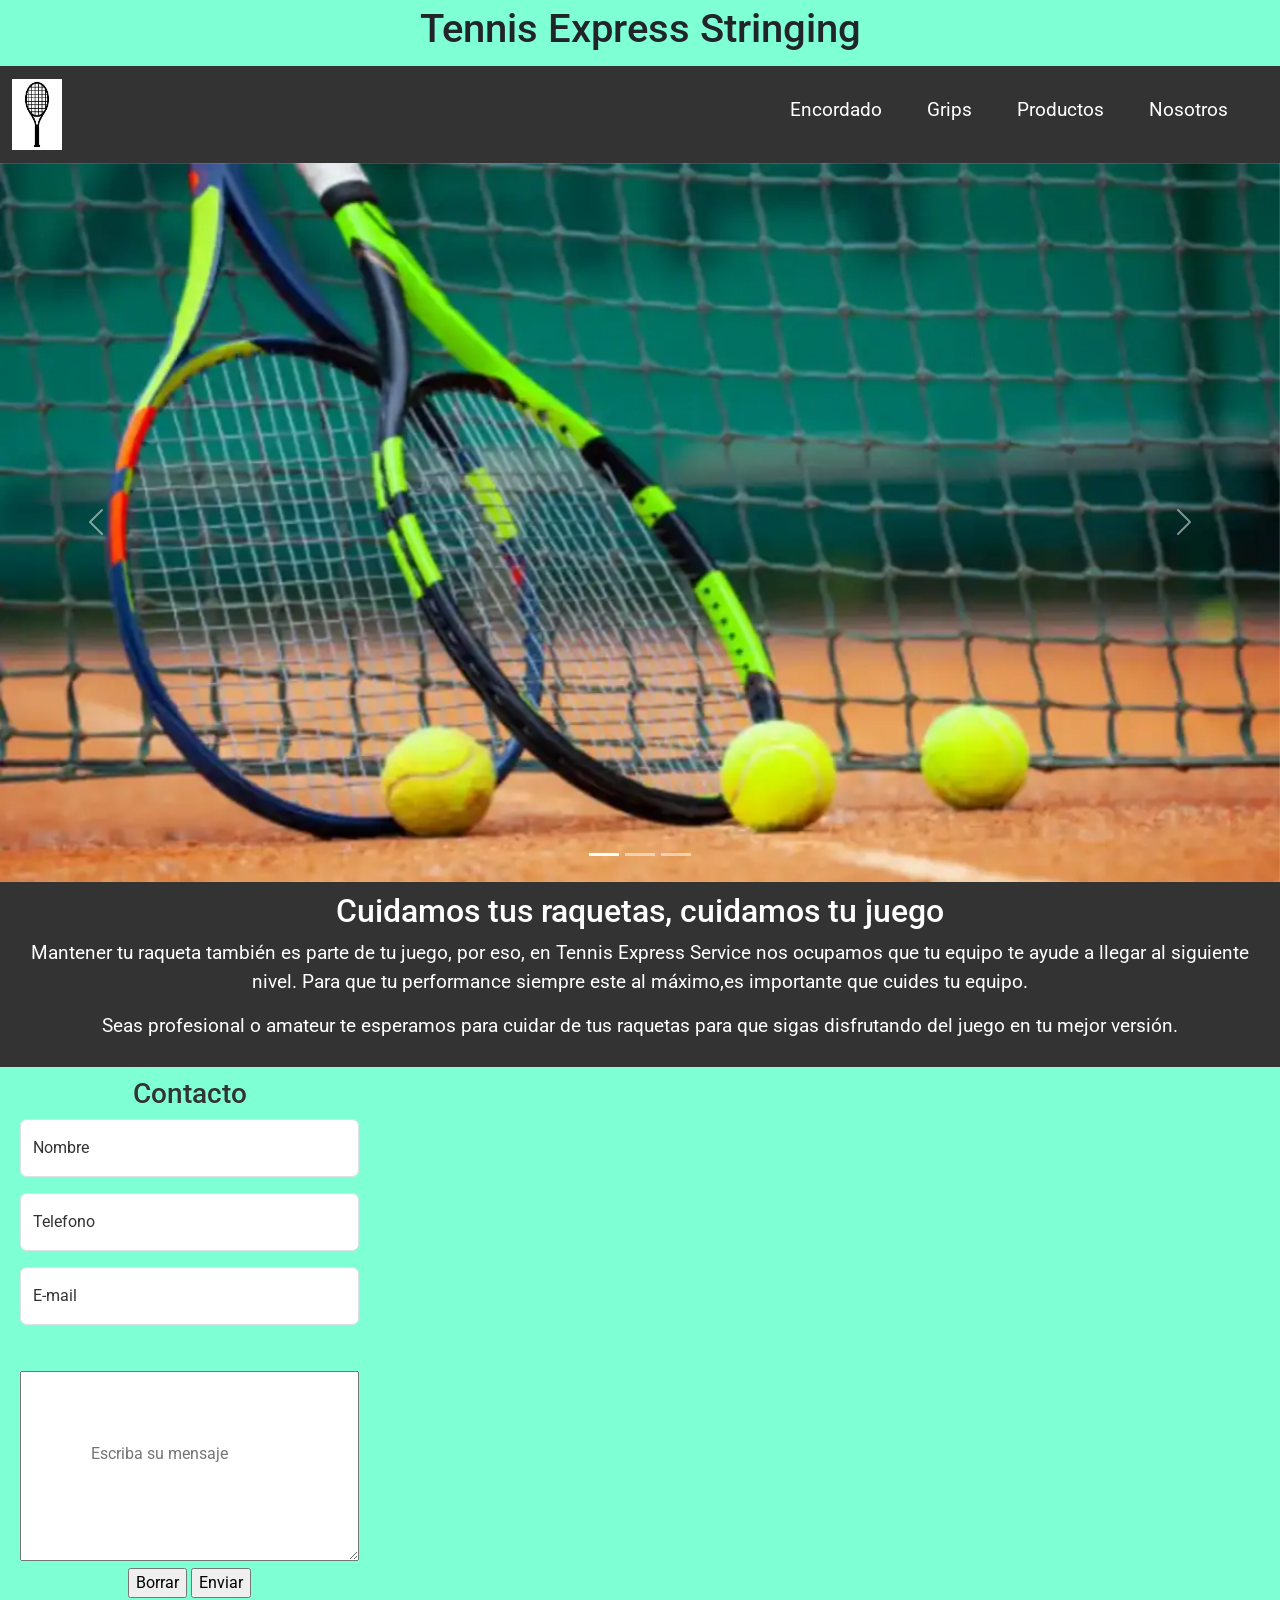
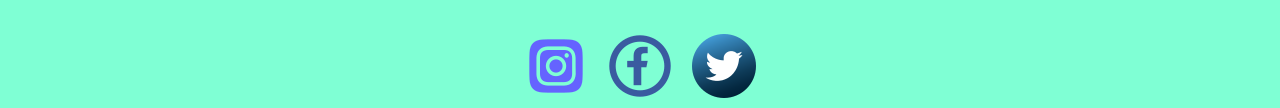
<file: index.html>
<!DOCTYPE html>
<html lang="en">
<head>
    <meta charset="UTF-8">
    <meta http-equiv="X-UA-Compatible" content="IE=edge">
    <meta name="viewport" content="width=device-width, initial-scale=1.0">
    <title>Tennis Express Stringing- encordado y grips para raquetas de tennis</title>
    <link href="https://cdn.jsdelivr.net/npm/bootstrap@5.3.0-alpha1/dist/css/bootstrap.min.css" rel="stylesheet" integrity="sha384-GLhlTQ8iRABdZLl6O3oVMWSktQOp6b7In1Zl3/Jr59b6EGGoI1aFkw7cmDA6j6gD" crossorigin="anonymous">
    <link rel="shortcut icon" href="img/favicon.png" type="image/x-icon" >
    <link rel="stylesheet" href="css/main.css">
</head>
<body>      

    <header>
      <h1>Tennis Express Stringing</h1>  
    </header>
    <!--inicio nav-->
            
        <nav class="navbar navbar-expand-lg sticky-top ">
            <div class="container-fluid" >             

                <a class="navbar-brand" href="index.html">
                    <img src="img/logo.png" width= 50 px alt="Logo Tennis Express Stringing">
                </a>
                <button class="navbar-toggler" type="button" data-bs-toggle="collapse" data-bs-target="#navbarSupportedContent" aria-controls="navbarSupportedContent" aria-expanded="false" aria-label="Toggle navigation" >
                    <span class="navbar-toggler-icon "></span>
                  </button>
                  <div class="collapse navbar-collapse" id="navbarSupportedContent">

            <ul class="ms-auto mb-2 ">

              <li><a href="pages/encordado.html">Encordado</a>             
              </li>            
              <li><a href="pages/grips.html">Grips</a>
              </li>
              <li><a href="pages/productos.html">Productos</a>
              </li>
              <li><a href="pages/nosotros.html">Nosotros</a>
              </li>
            </ul>           
        </nav>

    <!--inicio nav-->
    
    <div class="row">
        <main>

            <div id="carouselExampleIndicators" class="carousel slide">
                <div class="carousel-indicators">
                  <button type="button" data-bs-target="#carouselExampleIndicators" data-bs-slide-to="0" class="active" aria-current="true" aria-label="Slide 1"></button>
                  <button type="button" data-bs-target="#carouselExampleIndicators" data-bs-slide-to="1" aria-label="Slide 2"></button>
                  <button type="button" data-bs-target="#carouselExampleIndicators" data-bs-slide-to="2" aria-label="Slide 3"></button>
                </div>
                <div class="carousel-inner">
                  <div class="carousel-item active">
                    <img src="img/foto1.webp" class="d-block w-100" alt=" raquetas de tenis">
                  </div>
                  <div class="carousel-item">
                    <img src="img/foto2.webp" class="d-block w-100" alt="raqueta encondado">
                  </div>
                  <div class="carousel-item">
                    <img src="img/foto3.webp" class="d-block w-100" alt="maquina de encordar raquetas de tenis">
                  </div>
                </div>
                <button class="carousel-control-prev" type="button" data-bs-target="#carouselExampleIndicators" data-bs-slide="prev">
                  <span class="carousel-control-prev-icon" aria-hidden="true"></span>
                  <span class="visually-hidden">Previous</span>
                </button>
                <button class="carousel-control-next" type="button" data-bs-target="#carouselExampleIndicators" data-bs-slide="next">
                  <span class="carousel-control-next-icon" aria-hidden="true"></span>
                  <span class="visually-hidden">Next</span>
                </button>
              </div>
                    
        </main>
        <section >
            <div class="intro">
            <h2> Cuidamos tus raquetas, cuidamos tu juego </h2>                
                <p>Mantener tu raqueta también es parte de tu juego, por eso, en Tennis Express Service nos ocupamos que tu equipo te ayude a llegar al siguiente nivel. Para que tu performance siempre este al máximo,es importante que cuides tu equipo. </p>
                <p>Seas profesional o amateur te esperamos para cuidar de tus raquetas para que sigas disfrutando del juego en tu mejor versión.</p>
            </div>           
        </section>

        <aside class="container">

        <div class="form">         
            <form action="" >
              <h3>Contacto</h3>    
       <div class="form-floating mb-3">
            <label for="floatingInputDisabled">Nombre</label>
            <input type="nombre" class="form-control" id="Nombre" placeholder="name" >
       </div>

       <div class="form-floating mb-3">
            <label for="floatingInputDisabled">Telefono</label>
            <input type="telefono" class="form-control" id="telefono" placeholder="telefono" >
        </div>

         <div class="form-floating mb-3">
            <label for="floatingInputDisabled">E-mail</label>
            <input type="email" class="form-control" id="email" placeholder="email" >
         </div>
                    
         <div>
            <textarea name="mensaje" id="" placeholder="Escriba su mensaje"></textarea>    
         </div>

        <div>
          <input type="reset" value="Borrar">
          <input type="submit" value="Enviar">                               
        </div>
          
       </form>

        </div>
          
      <!--ends form-->

      <!--map-->

       <div class="map">
            <section>               
              <article><iframe src="https://www.google.com/maps/embed?pb=!1m18!1m12!1m3!1d3282.676861990215!2d-58.57226492454698!3d-34.63760537294215!2m3!1f0!2f0!3f0!3m2!1i1024!2i768!4f13.1!3m3!1m2!1s0x95bcc7f1170b0bc1%3A0x88caaad550f551c8!2sBosch%20464%2C%20B1707CDB%20Villa%20Sarmiento%2C%20Provincia%20de%20Buenos%20Aires!5e0!3m2!1ses-419!2sar!4v1674925563143!5m2!1ses-419!2sar" 
              width="100%" height="550" style="border:0;" allowfullscreen="" loading="lazy" referrerpolicy="no-referrer-when-downgrade"></iframe>
              </article>                                  
            </section> 
        </div>

        </aside>      
                      
        <footer>
            <div class="pie">
            <a href="https://www.instagram.com/" target="_blank"> 
                <img src="img/instagram.png" alt="Seguinos en Instagram">
            </a>
            </div>
           <div class="pie">
            <a href="https://www.facebook.com/" target="_blank">
                <img src="img/facebook.png" alt="Seguinos en Facebook">
            </a>
            </div>
            <div class="pie">
            <a href="https://www.twitter.com/" target="_blank">
                <img src="img/twitter.png" alt="Seguinos en Twitter">
            </a>            
           </div>
        </footer>
    </div>

    <script src="https://cdn.jsdelivr.net/npm/bootstrap@5.3.0-alpha1/dist/js/bootstrap.bundle.min.js" integrity="sha384-w76AqPfDkMBDXo30jS1Sgez6pr3x5MlQ1ZAGC+nuZB+EYdgRZgiwxhTBTkF7CXvN" crossorigin="anonymous"></script>    
</body>
</html>
</file>
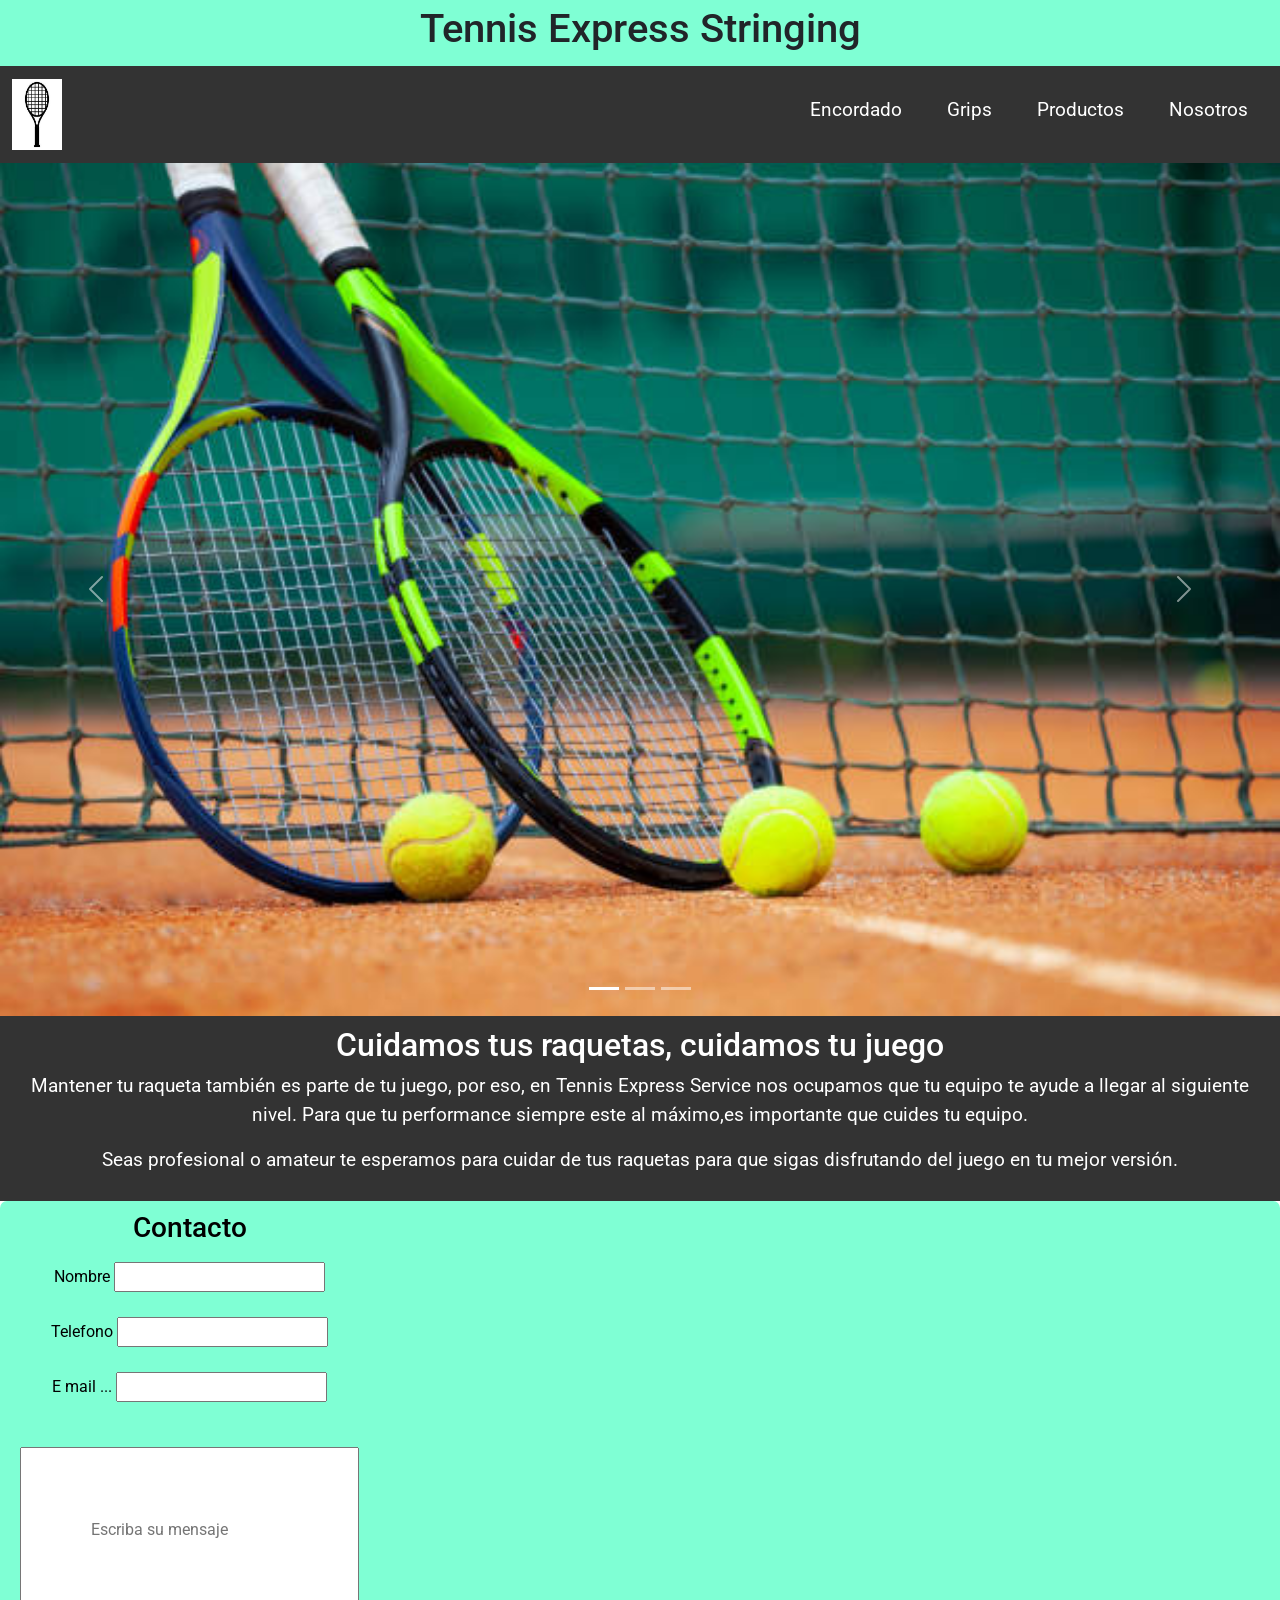
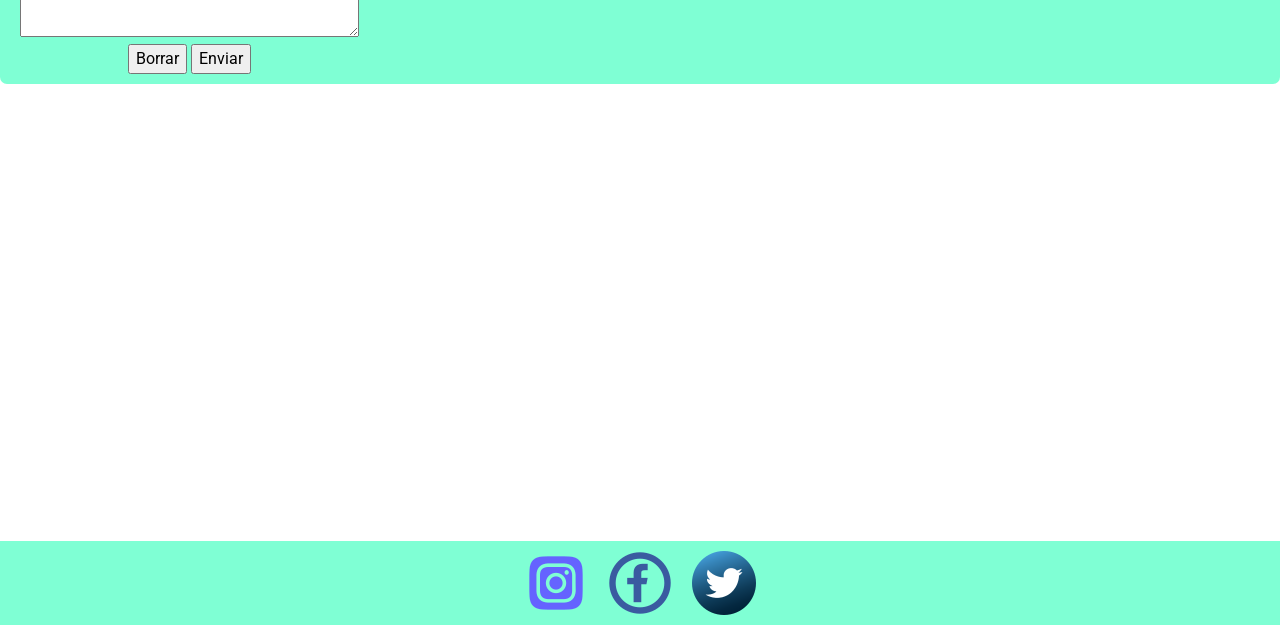
<file: Clase 2/index.html>
<!DOCTYPE html>
<html lang="en">
<head>
    <meta charset="UTF-8">
    <meta http-equiv="X-UA-Compatible" content="IE=edge">
    <meta name="viewport" content="width=device-width, initial-scale=1.0">
    <title>Tennis Express Stringing- encordado y grips para raquetas de tennis</title>
    <link href="https://cdn.jsdelivr.net/npm/bootstrap@5.3.0-alpha1/dist/css/bootstrap.min.css" rel="stylesheet" integrity="sha384-GLhlTQ8iRABdZLl6O3oVMWSktQOp6b7In1Zl3/Jr59b6EGGoI1aFkw7cmDA6j6gD" crossorigin="anonymous">
    <link rel="shortcut icon" href="img/favicon.png" type="image/x-icon" >
    <link rel="stylesheet" href="css/style.css">
</head>
<body>      

    <header>
      <h1>Tennis Express Stringing</h1>  
    </header>
    <!--inicio nav-->
            
        <nav class="navbar navbar-expand-lg sticky-top">
            <div class="container-fluid" >             

                <a class="navbar-brand" href="index.html">
                    <img src="img/logo.png" width= 50 px alt="Logo Tennis Express Stringing">
                </a>
                <button class="navbar-toggler" type="button" data-bs-toggle="collapse" data-bs-target="#navbarSupportedContent" aria-controls="navbarSupportedContent" aria-expanded="false" aria-label="Toggle navigation">
                    <span class="navbar-toggler-icon "></span>
                  </button>
                  <div class="collapse navbar-collapse" id="navbarSupportedContent">

            <ul class="ms-auto mb-2 ">

              <li><a href="pages/encordado.html">Encordado</a>             
              </li>            
              <li><a href="pages/grips.html">Grips</a>
              </li>
              <li><a href="pages/productos.html">Productos</a>
              </li>
              <li><a href="pages/nosotros.html">Nosotros</a>
              </li>
            </ul>           
        </nav>

    <!--inicio nav-->
    
    <div class="row">
        <main>

            <div id="carouselExampleIndicators" class="carousel slide">
                <div class="carousel-indicators">
                  <button type="button" data-bs-target="#carouselExampleIndicators" data-bs-slide-to="0" class="active" aria-current="true" aria-label="Slide 1"></button>
                  <button type="button" data-bs-target="#carouselExampleIndicators" data-bs-slide-to="1" aria-label="Slide 2"></button>
                  <button type="button" data-bs-target="#carouselExampleIndicators" data-bs-slide-to="2" aria-label="Slide 3"></button>
                </div>
                <div class="carousel-inner">
                  <div class="carousel-item active">
                    <img src="img/foto1.jpg" class="d-block w-100" alt="foto raquetas">
                  </div>
                  <div class="carousel-item">
                    <img src="img/foto2.jpg" class="d-block w-100" alt="foto raquetas">
                  </div>
                  <div class="carousel-item">
                    <img src="img/foto3.jpg" class="d-block w-100" alt="foto raquetas">
                  </div>
                </div>
                <button class="carousel-control-prev" type="button" data-bs-target="#carouselExampleIndicators" data-bs-slide="prev">
                  <span class="carousel-control-prev-icon" aria-hidden="true"></span>
                  <span class="visually-hidden">Previous</span>
                </button>
                <button class="carousel-control-next" type="button" data-bs-target="#carouselExampleIndicators" data-bs-slide="next">
                  <span class="carousel-control-next-icon" aria-hidden="true"></span>
                  <span class="visually-hidden">Next</span>
                </button>
              </div>
                    
        </main>
        <section >
            <div class="intro">
            <h2> Cuidamos tus raquetas, cuidamos tu juego </h2>                
                <p>Mantener tu raqueta también es parte de tu juego, por eso, en Tennis Express Service nos ocupamos que tu equipo te ayude a llegar al siguiente nivel. Para que tu performance siempre este al máximo,es importante que cuides tu equipo. </p>
                <p>Seas profesional o amateur te esperamos para cuidar de tus raquetas para que sigas disfrutando del juego en tu mejor versión.</p>
            </div>
           
        </section>
        <aside class="container">
        <div class="form">         
              <form action="" >
                    <h3>Contacto</h3>    
                    <div class="name" >        
                        <label for="name">Nombre</label>
                        <input type="text" id="name">
                     </div>
                     <div class="tel">
                      <label for="tel">Telefono</label>
                      <input type="text" id="tel">
                     </div>
                     <div class="email"> 
                      <label for="email">E mail ...</label>
                      <input type="text" id="email">
                     </div>
                    <div>
                    <textarea name="mensaje" id="" placeholder="Escriba su mensaje"></textarea>    
                    </div>
                    <div>
                    <input type="reset" value="Borrar">
                    <input type="submit" value="Enviar">                               
                    </div>
              </form>        
            </div>
          
                 <!--ends form-->

                 <!--map-->
            <section>               
                    <article><iframe src="https://www.google.com/maps/embed?pb=!1m18!1m12!1m3!1d3282.676861990215!2d-58.57226492454698!3d-34.63760537294215!2m3!1f0!2f0!3f0!3m2!1i1024!2i768!4f13.1!3m3!1m2!1s0x95bcc7f1170b0bc1%3A0x88caaad550f551c8!2sBosch%20464%2C%20B1707CDB%20Villa%20Sarmiento%2C%20Provincia%20de%20Buenos%20Aires!5e0!3m2!1ses-419!2sar!4v1674925563143!5m2!1ses-419!2sar" 
                      width="100%" height="450" style="border:0;" allowfullscreen="" loading="lazy" referrerpolicy="no-referrer-when-downgrade"></iframe>
                    </article>                    
            </section>   

        </aside>      
                      
        <footer>
            <div class="pie">
            <a href="https://www.instagram.com/" target="_blank"> 
                <img src="img/instagram.png" alt="Seguinos en Instagram">
            </a>
            </div>
           <div class="pie">
            <a href="https://www.facebook.com/" target="_blank">
                <img src="img/facebook.png" alt="Seguinos en Facebook">
            </a>
            </div>
            <div class="pie">
            <a href="https://www.twitter.com/" target="_blank">
                <img src="img/twitter.png" alt="Seguinos en Twitter">
            </a>            
           </div>
        </footer>
    </div>

    <script src="https://cdn.jsdelivr.net/npm/bootstrap@5.3.0-alpha1/dist/js/bootstrap.bundle.min.js" integrity="sha384-w76AqPfDkMBDXo30jS1Sgez6pr3x5MlQ1ZAGC+nuZB+EYdgRZgiwxhTBTkF7CXvN" crossorigin="anonymous"></script>    
</body>
</html>
</file>
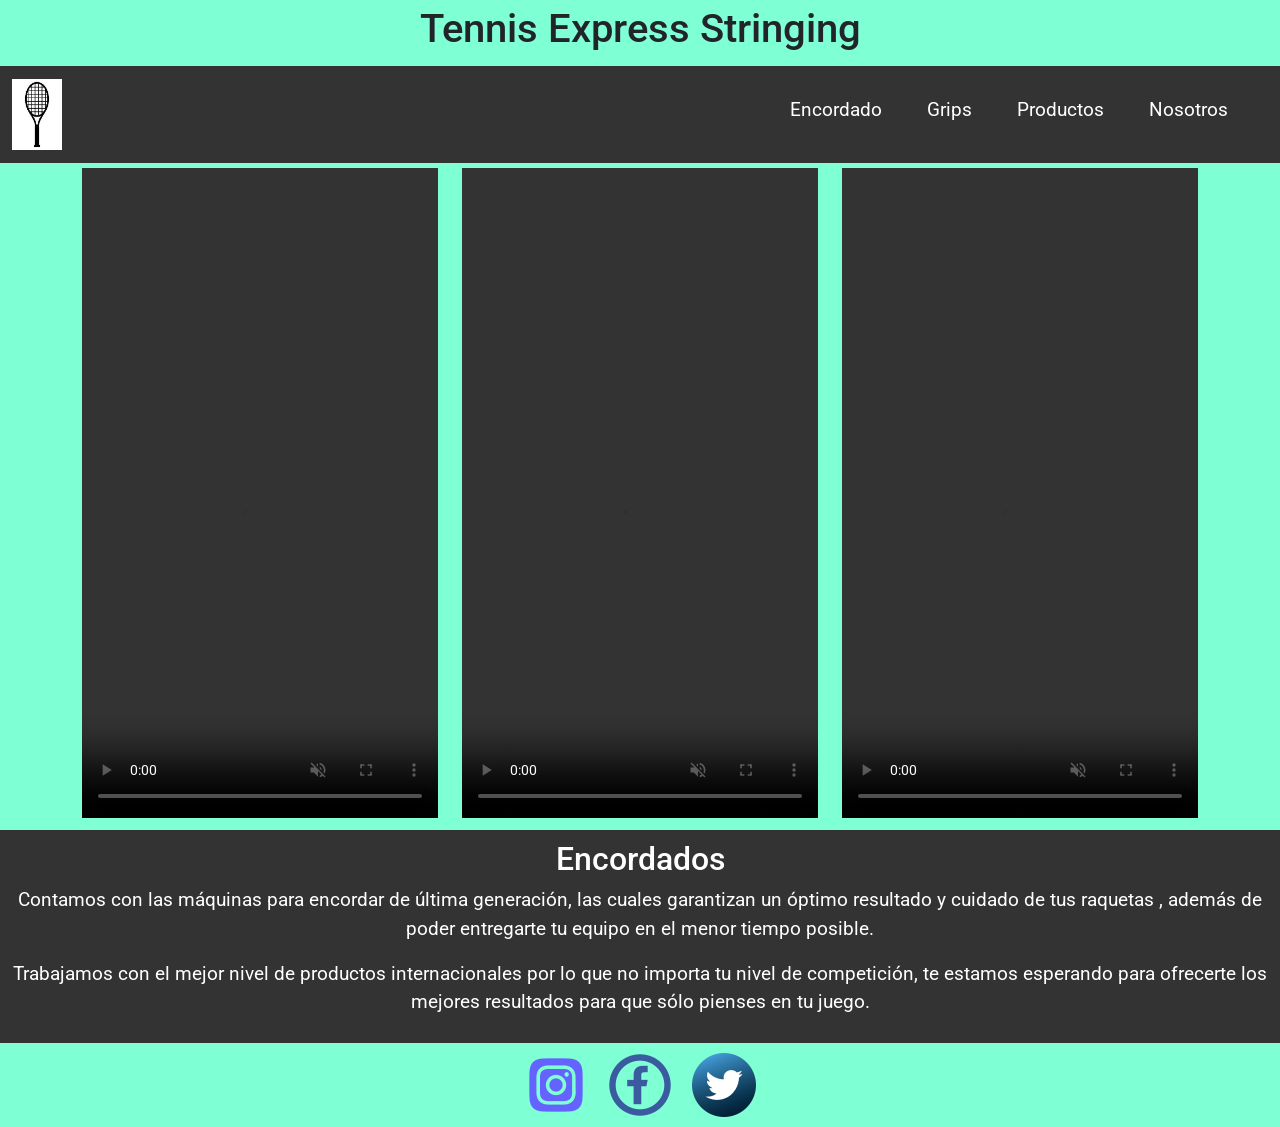
<file: pages/encordado.html>
<!DOCTYPE html>
<html lang="en">
<head>
    <meta charset="UTF-8">
    <meta http-equiv="X-UA-Compatible" content="IE=edge">
    <meta name="viewport" content="width=device-width, initial-scale=1.0">
    <title>Tennis Express Stringing- encordado y grips para raquetas de tennis</title>
    <link href="https://cdn.jsdelivr.net/npm/bootstrap@5.3.0-alpha1/dist/css/bootstrap.min.css" rel="stylesheet" integrity="sha384-GLhlTQ8iRABdZLl6O3oVMWSktQOp6b7In1Zl3/Jr59b6EGGoI1aFkw7cmDA6j6gD" crossorigin="anonymous">
    <link rel="shortcut icon" href="../img/favicon.png" type="image/x-icon" >
    <link rel="stylesheet" href="../css/main.css">
</head>
<body>      

    <header>
      <h1>Tennis Express Stringing</h1>  
    </header>
    <!--inicio nav-->
            
    <nav class="navbar navbar-expand-lg sticky-top"> 
            <div class="container-fluid" >             

                <a class="navbar-brand" href="../index.html">
                    <img src="../img/logo.png" width= 50 px alt="Logo Tennis Express Stringing">
                </a>
                <button class="navbar-toggler" type="button" data-bs-toggle="collapse" data-bs-target="#navbarSupportedContent" aria-controls="navbarSupportedContent" aria-expanded="false" aria-label="Toggle navigation">
                    <span class="navbar-toggler-icon "></span>
                  </button>
                  <div class="collapse navbar-collapse" id="navbarSupportedContent">

            <ul class="ms-auto mb-2 ">         

            <li><a href="#">Encordado</a>
            </li>
            <li><a href="../pages/grips.html">Grips</a>
            </li>
            <li><a href="../pages/productos.html">Productos</a>
            </li>
            <li><a href="../pages/nosotros.html">Nosotros</a>
            </li>
          </ul>
         
      </nav>
<!--ends nav-->

<header> 
    <div class="container text-center">
    <div class="row">
      <div class="col">
        <video width="100%" height="650" autoplay muted controls>
            <source src="../img/videoencordado.mp4" type="video/mp4" >
            </video>
      </div>
      <div class="col">
        <video width="100%" height="650" autoplay muted controls>
            <source src="../img/videoencordado2.mp4" type="video/mp4" >
            </video>
      </div>
      <div class="col">
        <video width="100%" height="650" autoplay muted controls>
            <source src="../img/videoencordado3.mp4" type="video/mp4" >
            </video>
      </div>
    </div>
  </div>
   
       
</header>
<!--ends header-->
<main> 
    <section >
        <div class="intro">
        <h2> Encordados</h2>                
            <p>Contamos con las máquinas para encordar de última generación, las cuales garantizan un óptimo resultado y cuidado de tus raquetas , además de poder entregarte tu equipo en el menor tiempo posible.
              </p>
            <p>Trabajamos con el mejor nivel de productos internacionales por lo que no importa tu nivel de competición, te estamos esperando para ofrecerte los mejores resultados para que sólo pienses en tu juego.</p>
        </div>
       
    </section>
    <!--ends contacto-->
</main>
<!--ends main-->
<footer>
    <div class="pie">
    <a href="https://www.instagram.com/" target="_blank"> 
        <img src="../img/instagram.png" alt="Seguinos en Instagram">
    </a>
    </div>
   <div class="pie">
    <a href="https://www.facebook.com/" target="_blank">
        <img src="../img/facebook.png" alt="Seguinos en Facebook">
    </a>
    </div>
    <div class="pie">
    <a href="https://www.twitter.com/" target="_blank">
        <img src="../img/twitter.png" alt="Seguinos en Twitter">
    </a>            
   </div>
</footer>
</div>

<script src="https://cdn.jsdelivr.net/npm/bootstrap@5.3.0-alpha1/dist/js/bootstrap.bundle.min.js" integrity="sha384-w76AqPfDkMBDXo30jS1Sgez6pr3x5MlQ1ZAGC+nuZB+EYdgRZgiwxhTBTkF7CXvN" crossorigin="anonymous"></script>    
</body>
</html>
</file>
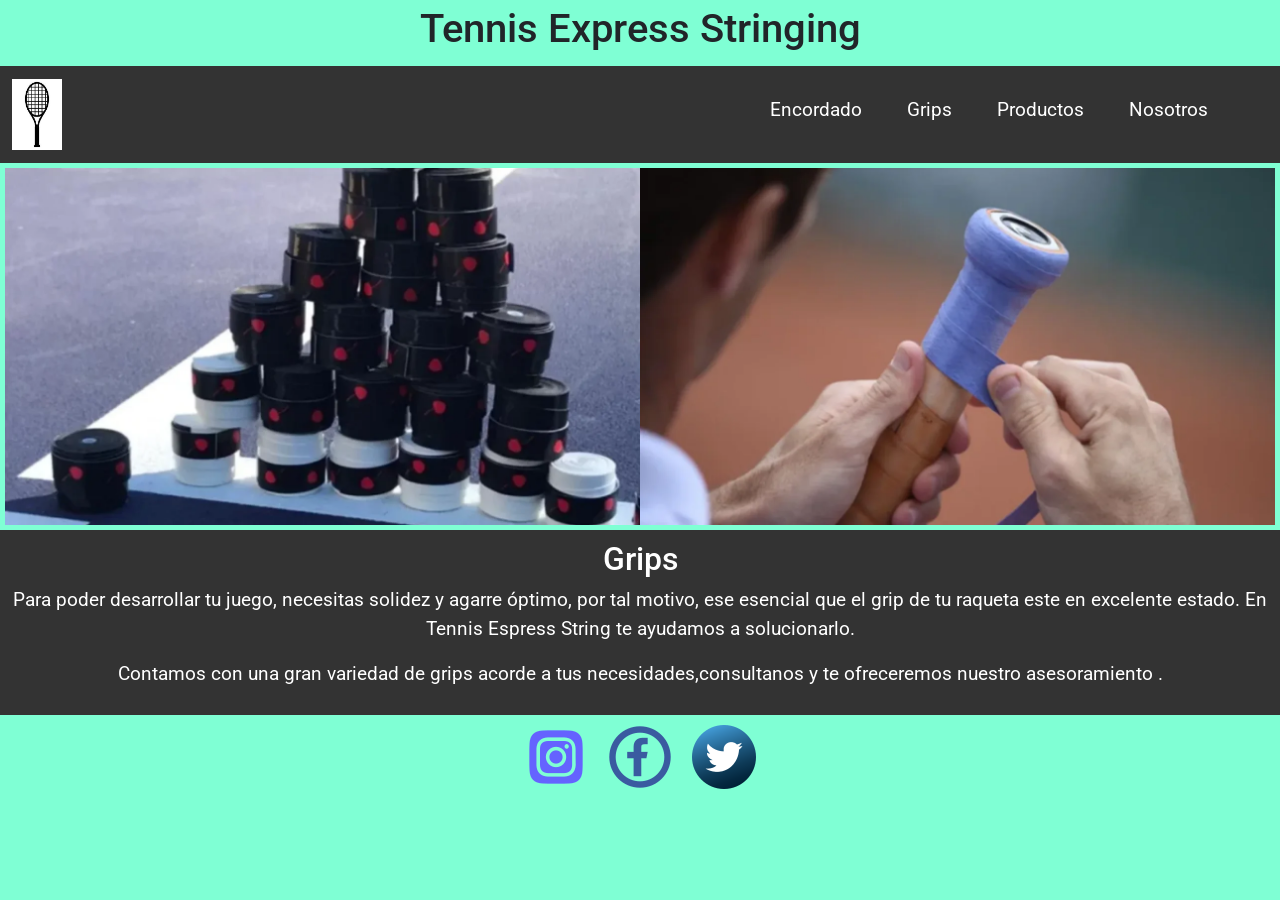
<file: pages/grips.html>
<!DOCTYPE html>
<html lang="en">
<head>
    <meta charset="UTF-8">
    <meta http-equiv="X-UA-Compatible" content="IE=edge">
    <meta name="viewport" content="width=device-width, initial-scale=1.0">
    <title>Tennis Express Stringing- encordado y grips para raquetas de tennis</title>
    <link href="https://cdn.jsdelivr.net/npm/bootstrap@5.3.0-alpha1/dist/css/bootstrap.min.css" rel="stylesheet" integrity="sha384-GLhlTQ8iRABdZLl6O3oVMWSktQOp6b7In1Zl3/Jr59b6EGGoI1aFkw7cmDA6j6gD" crossorigin="anonymous">
    <link rel="shortcut icon" href="../img/favicon.png" type="image/x-icon" >
    <link rel="stylesheet" href="../css/main.css">
</head>
<body>      

    <header>
      <h1>Tennis Express Stringing</h1>  
    </header>
    <!--inicio nav-->
            
    <nav class="navbar navbar-expand-lg sticky-top"> 
            <div class="container-fluid" >             

                <a class="navbar-brand" href="../index.html">
                    <img src="../img/logo.png" width= 50 px alt="Logo Tennis Express Stringing">
                </a>
                <button class="navbar-toggler" type="button" data-bs-toggle="collapse" data-bs-target="#navbarSupportedContent" aria-controls="navbarSupportedContent" aria-expanded="false" aria-label="Toggle navigation">
                    <span class="navbar-toggler-icon "></span>
                  </button>
                  <div class="collapse navbar-collapse" id="navbarSupportedContent">

            <ul class="ms-auto mb-2 ">         
        <ul>
            <li>
                <a href="../pages/encordado.html">Encordado</a>
            </li>
            <li><a href="#">Grips</a>
            </li>
            <li><a href="../pages/productos.html">Productos</a>
            </li>
            <li><a href="../pages/nosotros.html">Nosotros</a>
            </li>
          </ul>
         
      </nav>
<!--ends nav-->

<header>
    <div class="foto" >
       
        <div>
            <img src="../img/fotogrip1.webp" width=100% alt="grips para raqueta de tennis">
         </div>
         <div>
            <img src="../img/fotogrip2.webp" width=100% alt="grips para raqueta de tennis">
         </div>
    </div>
</header>
<main> 
    <section >
        <div class="intro">
        <h2> Grips </h2>                
            <p>Para poder desarrollar tu juego, necesitas solidez y agarre óptimo, por tal motivo, ese esencial que el grip de tu raqueta este en excelente estado.
              En Tennis Espress String te ayudamos a solucionarlo.</p>
            <p>Contamos con una gran variedad de grips acorde a tus necesidades,consultanos y te ofreceremos nuestro asesoramiento .</p>
        </div>
       
    </section>
    <!--ends contacto-->
</main>
<!--ends main-->
<footer>
    <div class="pie">
    <a href="https://www.instagram.com/" target="_blank"> 
        <img src="../img/instagram.png" alt="Seguinos en Instagram">
    </a>
    </div>
   <div class="pie">
    <a href="https://www.facebook.com/" target="_blank">
        <img src="../img/facebook.png" alt="Seguinos en Facebook">
    </a>
    </div>
    <div class="pie">
    <a href="https://www.twitter.com/" target="_blank">
        <img src="../img/twitter.png" alt="Seguinos en Twitter">
    </a>            
   </div>
</footer>
</div>

<script src="https://cdn.jsdelivr.net/npm/bootstrap@5.3.0-alpha1/dist/js/bootstrap.bundle.min.js" integrity="sha384-w76AqPfDkMBDXo30jS1Sgez6pr3x5MlQ1ZAGC+nuZB+EYdgRZgiwxhTBTkF7CXvN" crossorigin="anonymous"></script>    
</body>
</html>
</file>
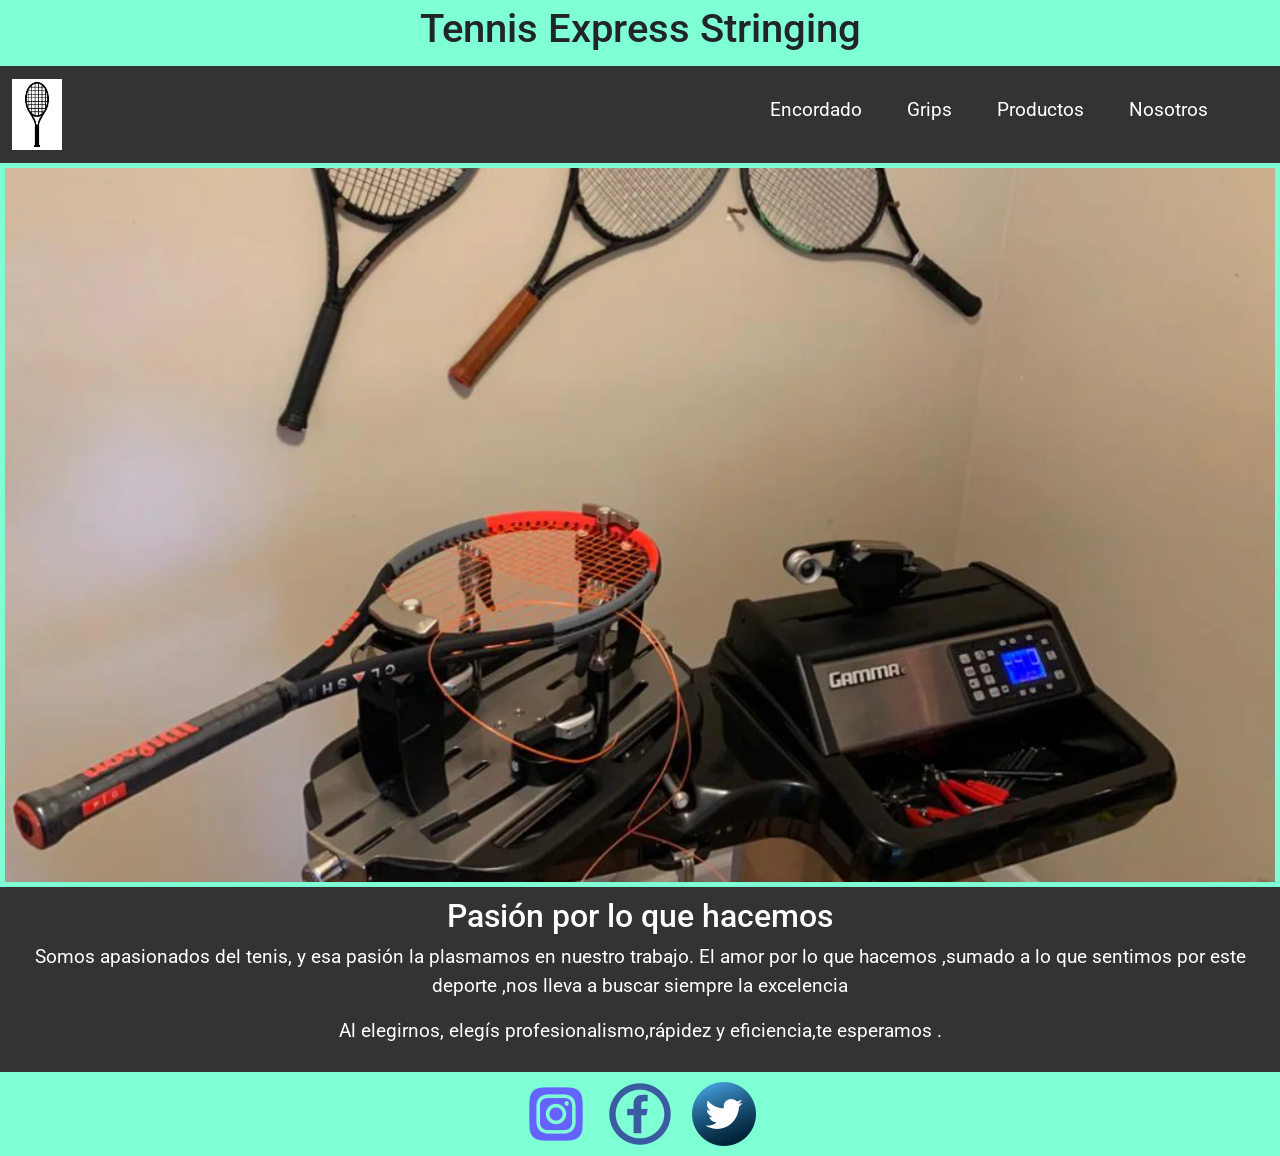
<file: pages/nosotros.html>
<!DOCTYPE html>
<html lang="en">
<head>
    <meta charset="UTF-8">
    <meta http-equiv="X-UA-Compatible" content="IE=edge">
    <meta name="viewport" content="width=device-width, initial-scale=1.0">
    <title>Tennis Express Stringing- encordado y grips para raquetas de tennis</title>
    <link href="https://cdn.jsdelivr.net/npm/bootstrap@5.3.0-alpha1/dist/css/bootstrap.min.css" rel="stylesheet" integrity="sha384-GLhlTQ8iRABdZLl6O3oVMWSktQOp6b7In1Zl3/Jr59b6EGGoI1aFkw7cmDA6j6gD" crossorigin="anonymous">
    <link rel="shortcut icon" href="../img/favicon.png" type="image/x-icon" >
    <link rel="stylesheet" href="../css/main.css">
</head>
<body>      

    <header>
      <h1>Tennis Express Stringing</h1>  
    </header>
    <!--inicio nav-->
            
    <nav class="navbar navbar-expand-lg sticky-top"> 
            <div class="container-fluid" >             

                <a class="navbar-brand" href="../index.html">
                    <img src="../img/logo.png" width= 50 px alt="Logo Tennis Express Stringing">
                </a>
                <button class="navbar-toggler" type="button" data-bs-toggle="collapse" data-bs-target="#navbarSupportedContent" aria-controls="navbarSupportedContent" aria-expanded="false" aria-label="Toggle navigation">
                    <span class="navbar-toggler-icon "></span>
                  </button>
                  <div class="collapse navbar-collapse" id="navbarSupportedContent">

            <ul class="ms-auto mb-2 ">                <ul>
                <li>
                    <a href="../pages/encordado.html">Encordado</a>
                </li>
                <li><a href="../pages/grips.html">Grips</a>
                </li>
                <li><a href="../pages/productos.html">Productos</a>
                </li>
                <li><a href="#">Nosotros</a>
                </li>
              </ul>
             
          </nav>
    <!--ends nav-->
    </body>
    <header>
        <img src="../img/fotonosotros.webp" width="100%" alt="maquina para encordar raquetas de tenis">
    </header>
    <!--ends header-->
    <main> 
        <section >
            <div class="nosotros">
            <h2> Pasión por lo que hacemos</h2>                
                <p>Somos apasionados del tenis, y esa pasión la plasmamos en nuestro trabajo. El amor por lo que hacemos ,sumado a lo que sentimos por este deporte ,nos lleva a buscar siempre la excelencia</p>
                <p>Al elegirnos, elegís profesionalismo,rápidez y eficiencia,te esperamos .</p>
            </div>
           
        </section>
        <!--ends contacto-->
    </main>
    <!--ends main-->
    <footer>
        <div class="pie">
        <a href="https://www.instagram.com/" target="_blank"> 
            <img src="../img/instagram.png" alt="Seguinos en Instagram">
        </a>
        </div>
       <div class="pie">
        <a href="https://www.facebook.com/" target="_blank">
            <img src="../img/facebook.png" alt="Seguinos en Facebook">
        </a>
        </div>
        <div class="pie">
        <a href="https://www.twitter.com/" target="_blank">
            <img src="../img/twitter.png" alt="Seguinos en Twitter">
        </a>            
       </div>
    </footer>
    </div>
    
    <script src="https://cdn.jsdelivr.net/npm/bootstrap@5.3.0-alpha1/dist/js/bootstrap.bundle.min.js" integrity="sha384-w76AqPfDkMBDXo30jS1Sgez6pr3x5MlQ1ZAGC+nuZB+EYdgRZgiwxhTBTkF7CXvN" crossorigin="anonymous"></script>    
    </body>
    </html>
</file>
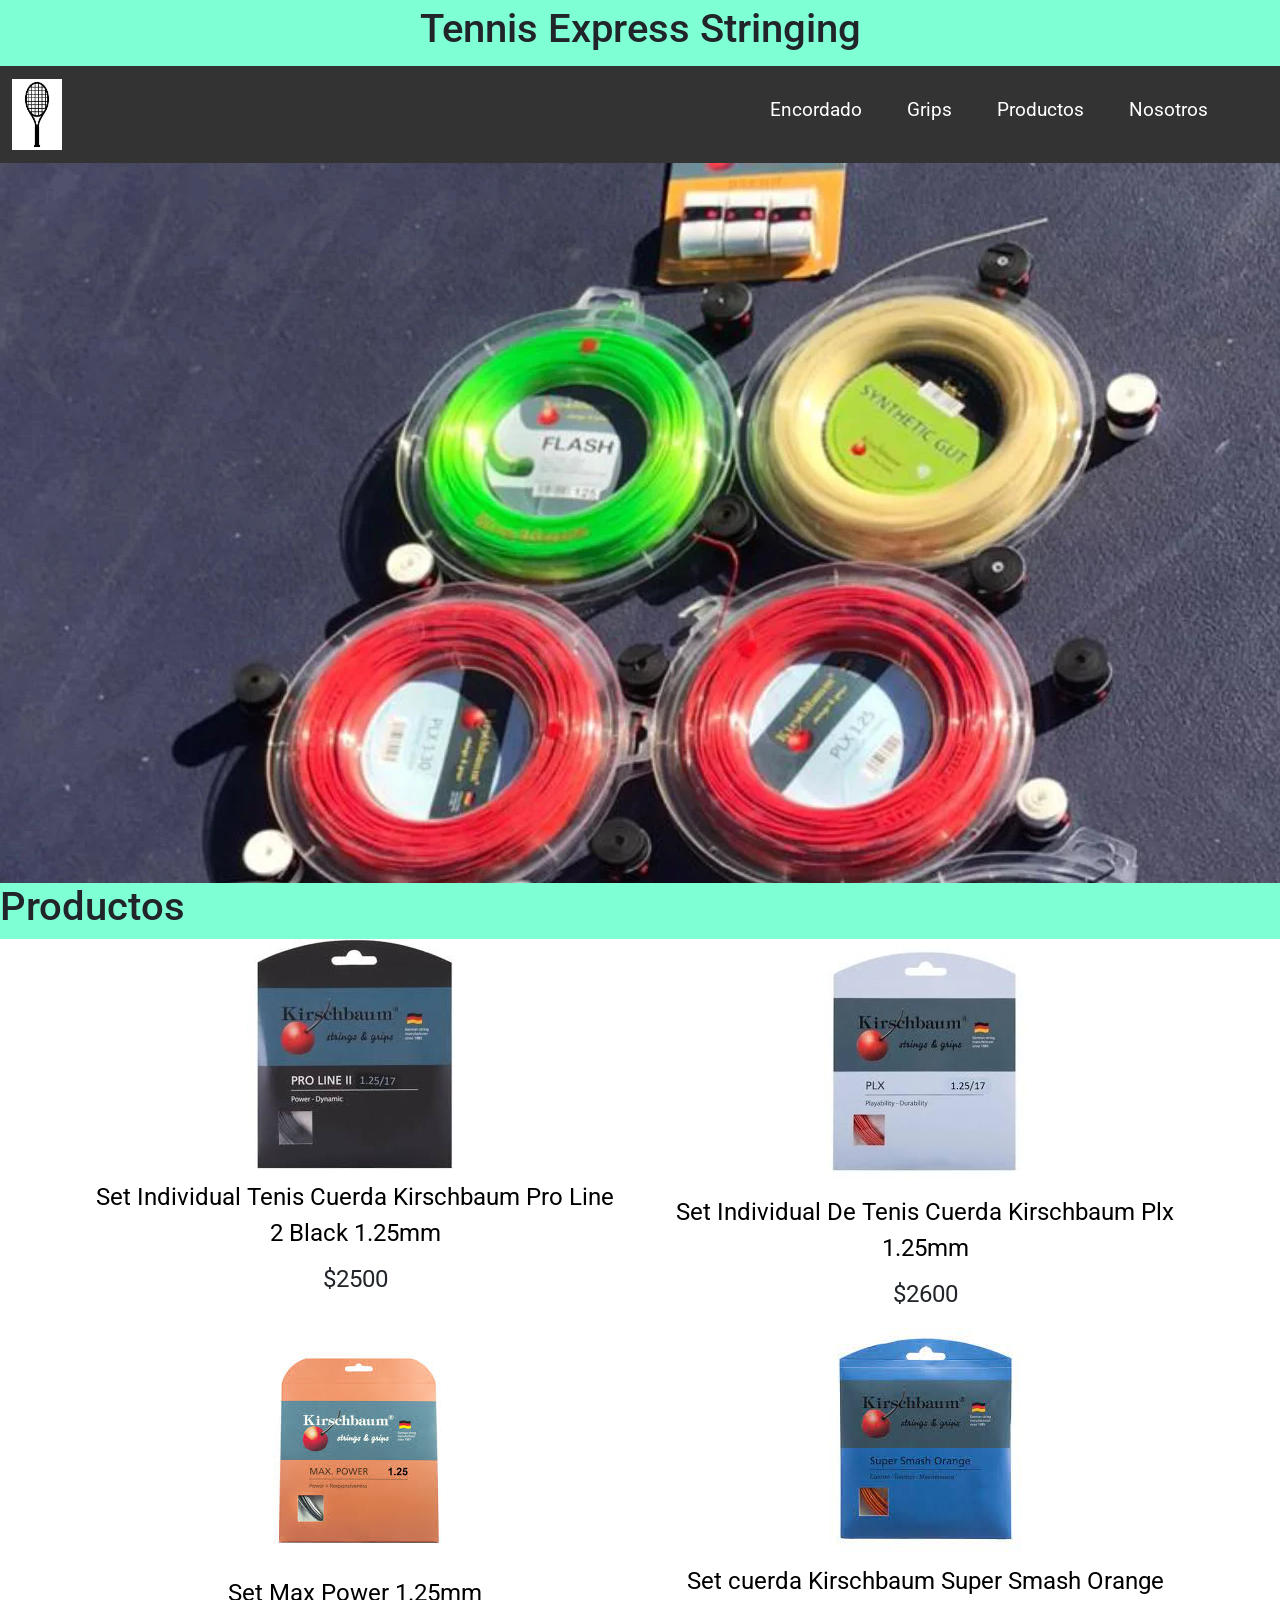
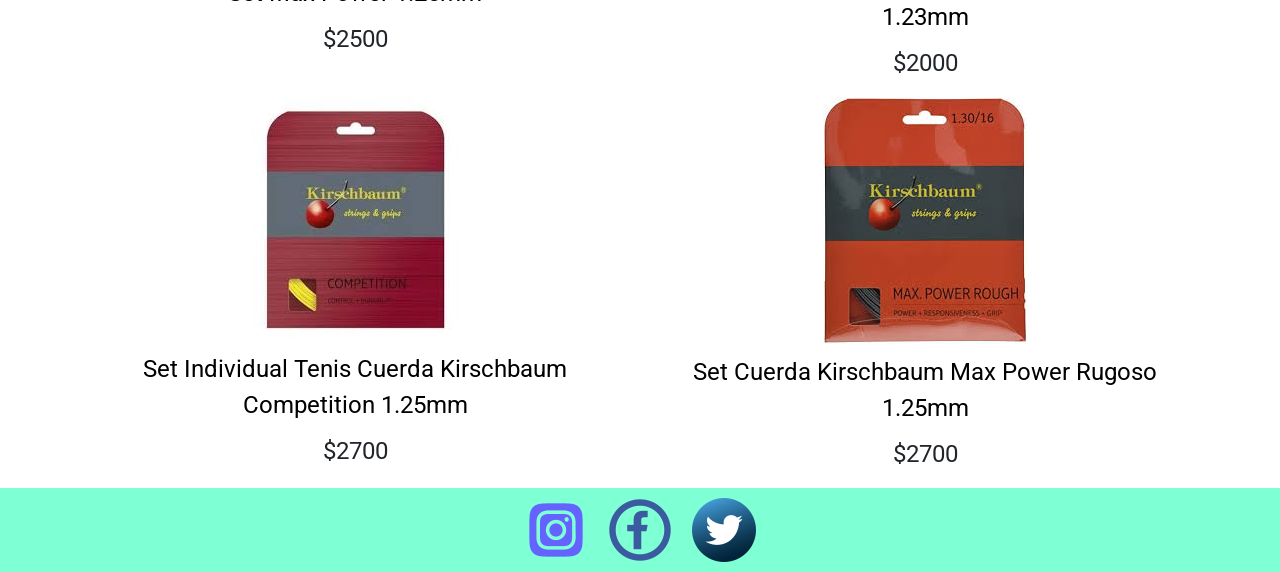
<file: pages/productos.html>
<!DOCTYPE html>
<html lang="en">
<head>
    <meta charset="UTF-8">
    <meta http-equiv="X-UA-Compatible" content="IE=edge">
    <meta name="viewport" content="width=device-width, initial-scale=1.0">
    <title>Tennis Express Stringing- encordado y grips para raquetas de tennis</title>
    <link href="https://cdn.jsdelivr.net/npm/bootstrap@5.3.0-alpha1/dist/css/bootstrap.min.css" rel="stylesheet" integrity="sha384-GLhlTQ8iRABdZLl6O3oVMWSktQOp6b7In1Zl3/Jr59b6EGGoI1aFkw7cmDA6j6gD" crossorigin="anonymous">
    <link rel="shortcut icon" href="../img/favicon.png" type="image/x-icon" >
    <link rel="stylesheet" href="../css/main.css">
</head>
<body>      
<div class="contenedor">
    <header id="titulo">
      <h1>Tennis Express Stringing</h1>  
    </header>
    <!--inicio nav-->
          
    <nav class="navbar navbar-expand-lg sticky-top" id="nav"> 
            <div class="container-fluid" >             

                <a class="navbar-brand" href="../index.html">
                    <img src="../img/logo.png" width= 50 px alt="Logo Tennis Express Stringing">
                </a>
                <button class="navbar-toggler" type="button" data-bs-toggle="collapse" data-bs-target="#navbarSupportedContent" aria-controls="navbarSupportedContent" aria-expanded="false" aria-label="Toggle navigation">
                    <span class="navbar-toggler-icon "></span>
                  </button>
                  <div class="collapse navbar-collapse" id="navbarSupportedContent">

            <ul class="ms-auto mb-2 ">         
        <ul>
            <li>
                <a href="../pages/encordado.html">Encordado</a>
            </li>
            <li><a href="../pages/grips.html">Grips</a>
            </li>
            <li><a href="#">Productos</a>
            </li>
            <li><a href="../pages/nosotros.html">Nosotros</a>
            </li>
          </ul>
         
      </nav>
<!--ends nav-->
</body>
<aside id="aside" class="foto">
    <img src="../img/fotoproducto.webp" width="100%" alt="grips y cuerdas para raquetas de tenis">
</aside>
<!--ends header-->
<main id="productos">
    
      <h1>Productos</h1>
    <section class="galeria">
        <div class="container text-center">
            <div class="row row-cols-2">
              <div class="col">   
                <figure>
                <img src= "../img/producto 1.jpg" alt="Set Individual Tenis Cuerda Kirschbaum Pro Line 2 Black 1.25mm">
                <figcaption>Set Individual Tenis Cuerda Kirschbaum Pro Line 2 Black 1.25mm</figcaption>
                <p class="price">$2500</p>
            </figure>      
              </div>
              <div class="col">
                <figure>
                    <img src= "../img/producto 2.jpg" alt="Set Individual De Tenis Cuerda Kirschbaum Plx 1.25mm">
                    <figcaption>Set Individual De Tenis Cuerda Kirschbaum Plx 1.25mm</figcaption>
                    <p class="price">$2600</p>
                </figure>
              </div>
              <div class="col">
                <figure>
                    <img src= "../img/producto 3.jpg" alt="Set Max Power 1.25mm">
                    <figcaption>Set Max Power 1.25mm</figcaption>
                    <p class="price">$2500</p>
                </figure>
              </div>
              <div class="col">
                <figure>
                    <img src= "../img/producto 4.jpg" alt="Set cuerda Kirschbaum Super Smash Orange 1.23mm">
                    <figcaption>Set cuerda Kirschbaum Super Smash Orange 1.23mm</figcaption>
                    <p class="price">$2000</p>
                </figure>
              </div>
              <div class="col">
                <figure>
                    <img src= "../img/producto 5.jpg" alt="Set Individual Tenis Cuerda Kirschbaum Competition 1.25mm">
                    <figcaption>Set Individual Tenis Cuerda Kirschbaum Competition 1.25mm</figcaption>
                    <p class="price">$2700</p>
                </figure>                
              </div>
              <div class="col">
                <figure>
                    <img src= "../img/producto 6.jpg" alt="Set Cuerda Kirschbaum Max Power Rugoso 1.25mm">
                    <figcaption>Set Cuerda Kirschbaum Max Power Rugoso 1.25mm</figcaption>
                    <p class="price">$2700</p>
                </figure>
              </div>
            </div>
          </div>  
        
</main>
    <footer>
        <div class="pie">
        <a href="https://www.instagram.com/" target="_blank"> 
            <img src="../img/instagram.png" alt="Seguinos en Instagram">
        </a>
        </div>
       <div class="pie">
        <a href="https://www.facebook.com/" target="_blank">
            <img src="../img/facebook.png" alt="Seguinos en Facebook">
        </a>
        </div>
        <div class="pie">
        <a href="https://www.twitter.com/" target="_blank">
            <img src="../img/twitter.png" alt="Seguinos en Twitter">
        </a>            
       </div>
    </footer>
    </div>

    <script src="https://cdn.jsdelivr.net/npm/bootstrap@5.3.0-alpha1/dist/js/bootstrap.bundle.min.js" integrity="sha384-w76AqPfDkMBDXo30jS1Sgez6pr3x5MlQ1ZAGC+nuZB+EYdgRZgiwxhTBTkF7CXvN" crossorigin="anonymous"></script>    
</div> 
</body>
    </html>
</file>
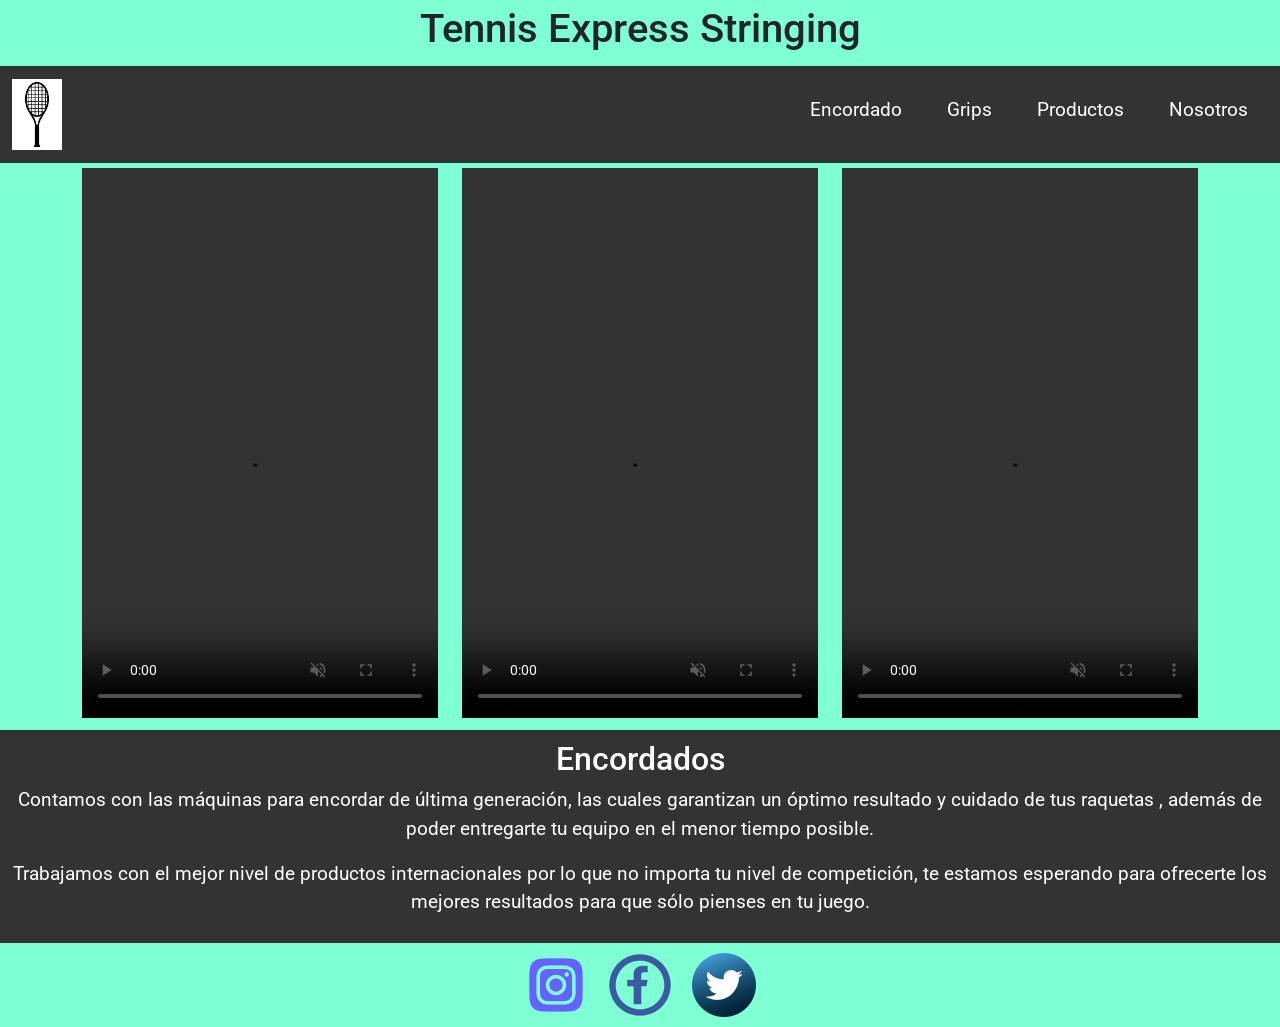
<file: Clase 2/pages/encordado.html>
<!DOCTYPE html>
<html lang="en">
<head>
    <meta charset="UTF-8">
    <meta http-equiv="X-UA-Compatible" content="IE=edge">
    <meta name="viewport" content="width=device-width, initial-scale=1.0">
    <title>Tennis Express Stringing- encordado y grips para raquetas de tennis</title>
    <link href="https://cdn.jsdelivr.net/npm/bootstrap@5.3.0-alpha1/dist/css/bootstrap.min.css" rel="stylesheet" integrity="sha384-GLhlTQ8iRABdZLl6O3oVMWSktQOp6b7In1Zl3/Jr59b6EGGoI1aFkw7cmDA6j6gD" crossorigin="anonymous">
    <link rel="shortcut icon" href="../img/favicon.png" type="image/x-icon" >
    <link rel="stylesheet" href="../css/style.css">
</head>
<body>      

    <header>
      <h1>Tennis Express Stringing</h1>  
    </header>
    <!--inicio nav-->
            
    <nav class="navbar navbar-expand-lg sticky-top"> 
            <div class="container-fluid" >             

                <a class="navbar-brand" href="../index.html">
                    <img src="../img/logo.png" width= 50 px alt="Logo Tennis Express Stringing">
                </a>
                <button class="navbar-toggler" type="button" data-bs-toggle="collapse" data-bs-target="#navbarSupportedContent" aria-controls="navbarSupportedContent" aria-expanded="false" aria-label="Toggle navigation">
                    <span class="navbar-toggler-icon "></span>
                  </button>
                  <div class="collapse navbar-collapse" id="navbarSupportedContent">

            <ul class="ms-auto mb-2 ">         

            <li><a href="#">Encordado</a>
            </li>
            <li><a href="../pages/grips.html">Grips</a>
            </li>
            <li><a href="../pages/productos.html">Productos</a>
            </li>
            <li><a href="../pages/nosotros.html">Nosotros</a>
            </li>
          </ul>
         
      </nav>
<!--ends nav-->

<header> 
    <div class="container text-center">
    <div class="row">
      <div class="col">
        <video width="100%" height="550" autoplay muted controls>
            <source src="../img/videoencordado.mp4" type="video/mp4" >
            </video>
      </div>
      <div class="col">
        <video width="100%" height="550" autoplay muted controls>
            <source src="../img/videoencordado2.mp4" type="video/mp4" >
            </video>
      </div>
      <div class="col">
        <video width="100%" height="550" autoplay muted controls>
            <source src="../img/videoencordado3.mp4" type="video/mp4" >
            </video>
      </div>
    </div>
  </div>
   
       
</header>
<!--ends header-->
<main> 
    <section >
        <div class="intro">
        <h2> Encordados</h2>                
            <p>Contamos con las máquinas para encordar de última generación, las cuales garantizan un óptimo resultado y cuidado de tus raquetas , además de poder entregarte tu equipo en el menor tiempo posible.
              </p>
            <p>Trabajamos con el mejor nivel de productos internacionales por lo que no importa tu nivel de competición, te estamos esperando para ofrecerte los mejores resultados para que sólo pienses en tu juego.</p>
        </div>
       
    </section>
    <!--ends contacto-->
</main>
<!--ends main-->
<footer>
    <div class="pie">
    <a href="https://www.instagram.com/" target="_blank"> 
        <img src="../img/instagram.png" alt="Seguinos en Instagram">
    </a>
    </div>
   <div class="pie">
    <a href="https://www.facebook.com/" target="_blank">
        <img src="../img/facebook.png" alt="Seguinos en Facebook">
    </a>
    </div>
    <div class="pie">
    <a href="https://www.twitter.com/" target="_blank">
        <img src="../img/twitter.png" alt="Seguinos en Twitter">
    </a>            
   </div>
</footer>
</div>

<script src="https://cdn.jsdelivr.net/npm/bootstrap@5.3.0-alpha1/dist/js/bootstrap.bundle.min.js" integrity="sha384-w76AqPfDkMBDXo30jS1Sgez6pr3x5MlQ1ZAGC+nuZB+EYdgRZgiwxhTBTkF7CXvN" crossorigin="anonymous"></script>    
</body>
</html>
</file>
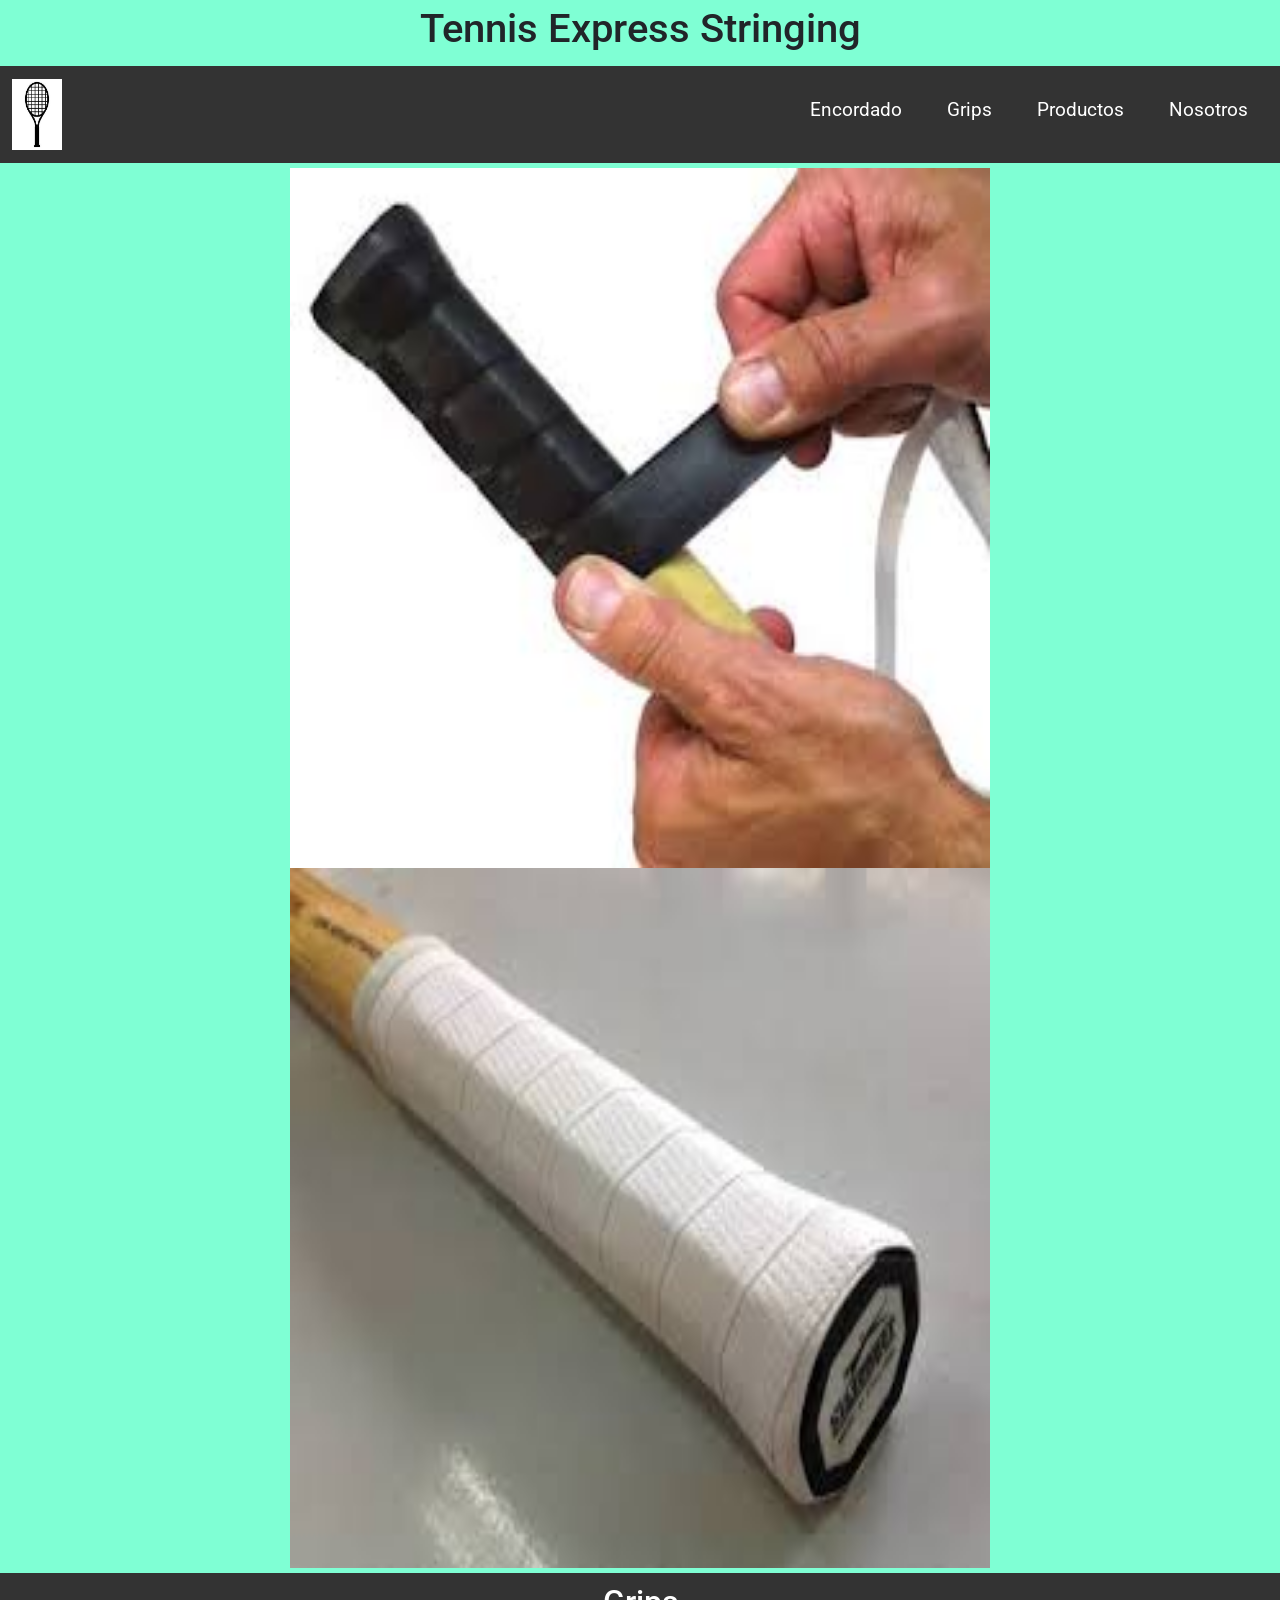
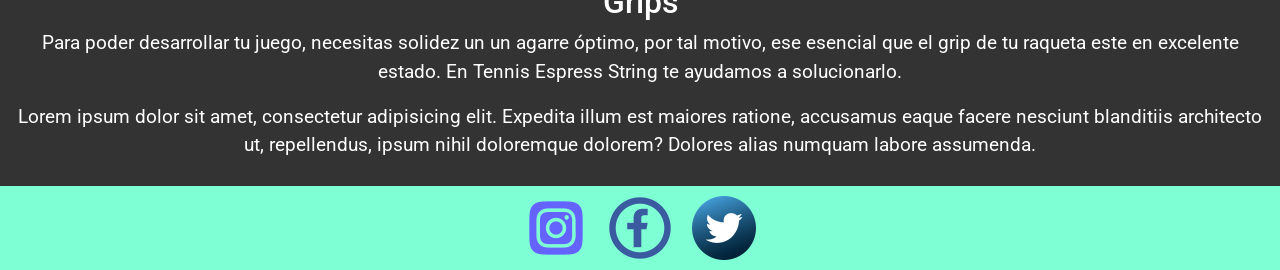
<file: Clase 2/pages/grips.html>
<!DOCTYPE html>
<html lang="en">
<head>
    <meta charset="UTF-8">
    <meta http-equiv="X-UA-Compatible" content="IE=edge">
    <meta name="viewport" content="width=device-width, initial-scale=1.0">
    <title>Tennis Express Stringing- encordado y grips para raquetas de tennis</title>
    <link href="https://cdn.jsdelivr.net/npm/bootstrap@5.3.0-alpha1/dist/css/bootstrap.min.css" rel="stylesheet" integrity="sha384-GLhlTQ8iRABdZLl6O3oVMWSktQOp6b7In1Zl3/Jr59b6EGGoI1aFkw7cmDA6j6gD" crossorigin="anonymous">
    <link rel="shortcut icon" href="../img/favicon.png" type="image/x-icon" >
    <link rel="stylesheet" href="../css/style.css">
</head>
<body>      

    <header>
      <h1>Tennis Express Stringing</h1>  
    </header>
    <!--inicio nav-->
            
    <nav class="navbar navbar-expand-lg sticky-top"> 
            <div class="container-fluid" >             

                <a class="navbar-brand" href="../index.html">
                    <img src="../img/logo.png" width= 50 px alt="Logo Tennis Express Stringing">
                </a>
                <button class="navbar-toggler" type="button" data-bs-toggle="collapse" data-bs-target="#navbarSupportedContent" aria-controls="navbarSupportedContent" aria-expanded="false" aria-label="Toggle navigation">
                    <span class="navbar-toggler-icon "></span>
                  </button>
                  <div class="collapse navbar-collapse" id="navbarSupportedContent">

            <ul class="ms-auto mb-2 ">         
        <ul>
            <li>
                <a href="../pages/encordado.html">Encordado</a>
            </li>
            <li><a href="#">Grips</a>
            </li>
            <li><a href="../pages/productos.html">Productos</a>
            </li>
            <li><a href="../pages/nosotros.html">Nosotros</a>
            </li>
          </ul>
         
      </nav>
<!--ends nav-->
</body>
<header>
    <img src="../img/grips.jpg" width="700px" height="700px" alt="grips para raqueta de tennis">
    <img src="../img/grips2.jpg" width="700px" height="700px" alt="grips raqueta de tennis">
</header>
<main> 
    <section >
        <div class="intro">
        <h2> Grips </h2>                
            <p>Para poder desarrollar tu juego, necesitas solidez un un agarre óptimo, por tal motivo, ese esencial que el grip de tu raqueta este en excelente estado.
              En Tennis Espress String te ayudamos a solucionarlo.</p>
            <p>Lorem ipsum dolor sit amet, consectetur adipisicing elit. 
             Expedita illum est maiores ratione, accusamus eaque facere nesciunt blanditiis architecto ut, 
             repellendus, ipsum nihil doloremque dolorem? Dolores alias numquam labore assumenda.</p>
        </div>
       
    </section>
    <!--ends contacto-->
</main>
<!--ends main-->
<footer>
    <div class="pie">
    <a href="https://www.instagram.com/" target="_blank"> 
        <img src="../img/instagram.png" alt="Seguinos en Instagram">
    </a>
    </div>
   <div class="pie">
    <a href="https://www.facebook.com/" target="_blank">
        <img src="../img/facebook.png" alt="Seguinos en Facebook">
    </a>
    </div>
    <div class="pie">
    <a href="https://www.twitter.com/" target="_blank">
        <img src="../img/twitter.png" alt="Seguinos en Twitter">
    </a>            
   </div>
</footer>
</div>

<script src="https://cdn.jsdelivr.net/npm/bootstrap@5.3.0-alpha1/dist/js/bootstrap.bundle.min.js" integrity="sha384-w76AqPfDkMBDXo30jS1Sgez6pr3x5MlQ1ZAGC+nuZB+EYdgRZgiwxhTBTkF7CXvN" crossorigin="anonymous"></script>    
</body>
</html>
</file>
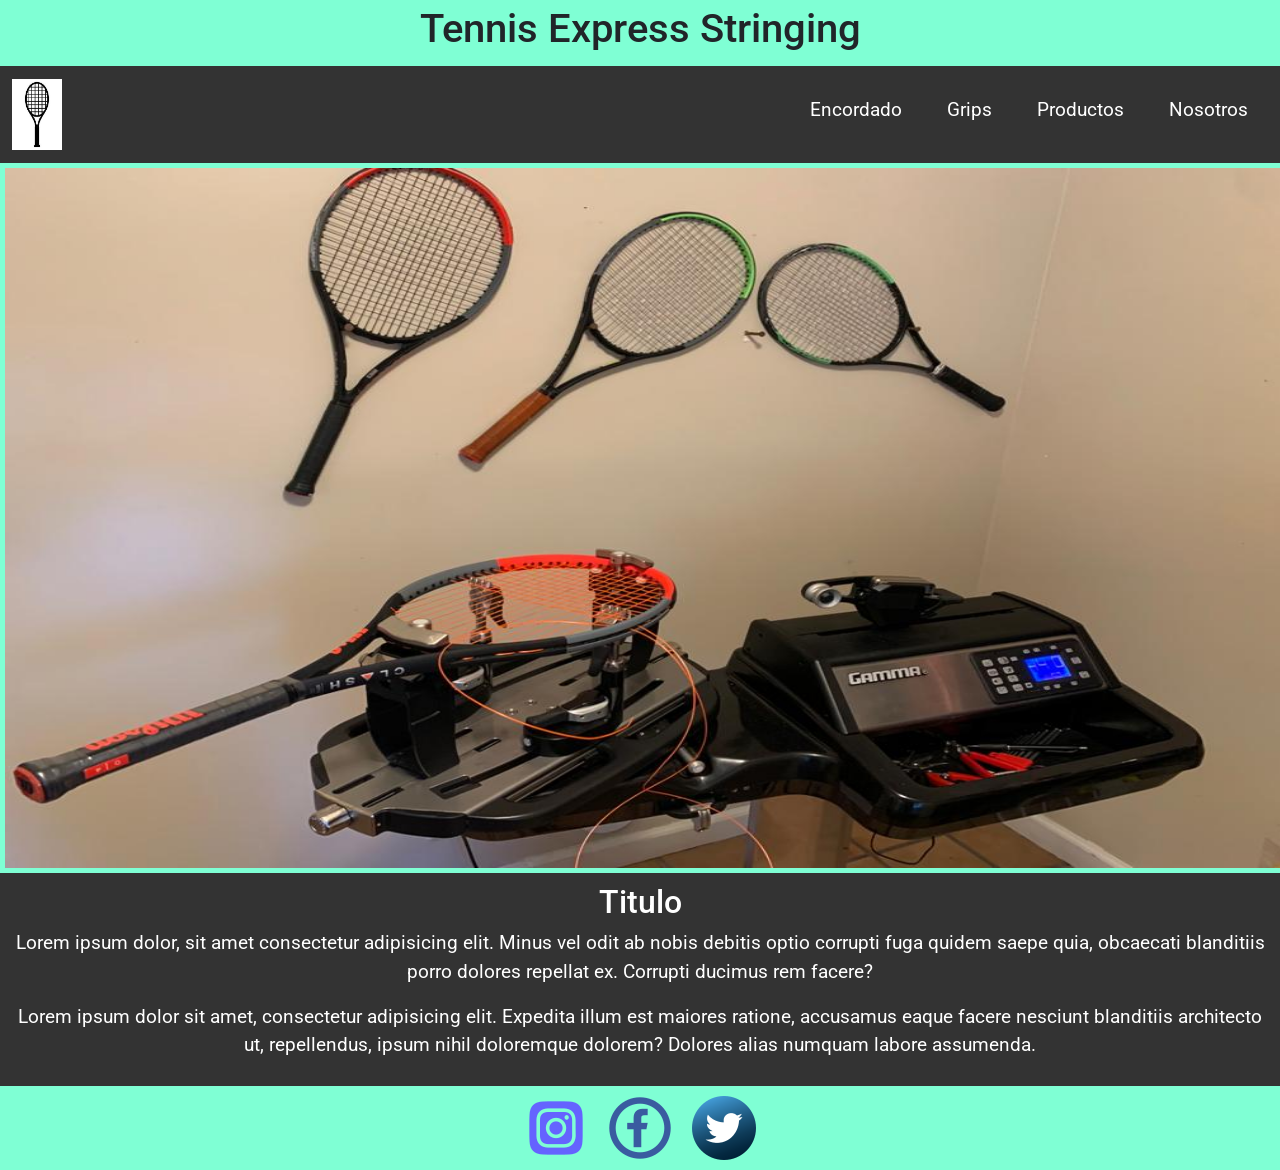
<file: Clase 2/pages/nosotros.html>
<!DOCTYPE html>
<html lang="en">
<head>
    <meta charset="UTF-8">
    <meta http-equiv="X-UA-Compatible" content="IE=edge">
    <meta name="viewport" content="width=device-width, initial-scale=1.0">
    <title>Tennis Express Stringing- encordado y grips para raquetas de tennis</title>
    <link href="https://cdn.jsdelivr.net/npm/bootstrap@5.3.0-alpha1/dist/css/bootstrap.min.css" rel="stylesheet" integrity="sha384-GLhlTQ8iRABdZLl6O3oVMWSktQOp6b7In1Zl3/Jr59b6EGGoI1aFkw7cmDA6j6gD" crossorigin="anonymous">
    <link rel="shortcut icon" href="../img/favicon.png" type="image/x-icon" >
    <link rel="stylesheet" href="../css/style.css">
</head>
<body>      

    <header>
      <h1>Tennis Express Stringing</h1>  
    </header>
    <!--inicio nav-->
            
    <nav class="navbar navbar-expand-lg sticky-top"> 
            <div class="container-fluid" >             

                <a class="navbar-brand" href="../index.html">
                    <img src="../img/logo.png" width= 50 px alt="Logo Tennis Express Stringing">
                </a>
                <button class="navbar-toggler" type="button" data-bs-toggle="collapse" data-bs-target="#navbarSupportedContent" aria-controls="navbarSupportedContent" aria-expanded="false" aria-label="Toggle navigation">
                    <span class="navbar-toggler-icon "></span>
                  </button>
                  <div class="collapse navbar-collapse" id="navbarSupportedContent">

            <ul class="ms-auto mb-2 ">                <ul>
                <li>
                    <a href="../pages/encordado.html">Encordado</a>
                </li>
                <li><a href="../pages/grips.html">Grips</a>
                </li>
                <li><a href="../pages/productos.html">Productos</a>
                </li>
                <li><a href="#">Nosotros</a>
                </li>
              </ul>
             
          </nav>
    <!--ends nav-->
    </body>
    <header>
        <img src="../img/IMG-20221222-WA0026.jpg" width="1300px" height="700px" alt="maquina para encordar raquetas de tenis">
    </header>
    <!--ends header-->
    <main> 
        <section >
            <div class="intro">
            <h2> Titulo</h2>                
                <p>Lorem ipsum dolor, sit amet consectetur adipisicing elit.
                 Minus vel odit ab nobis debitis optio corrupti fuga quidem
                  saepe quia, obcaecati blanditiis porro dolores repellat ex.
                  Corrupti ducimus rem facere?</p>
                <p>Lorem ipsum dolor sit amet, consectetur adipisicing elit. 
                 Expedita illum est maiores ratione, accusamus eaque facere nesciunt blanditiis architecto ut, 
                 repellendus, ipsum nihil doloremque dolorem? Dolores alias numquam labore assumenda.</p>
            </div>
           
        </section>
        <!--ends contacto-->
    </main>
    <!--ends main-->
    <footer>
        <div class="pie">
        <a href="https://www.instagram.com/" target="_blank"> 
            <img src="../img/instagram.png" alt="Seguinos en Instagram">
        </a>
        </div>
       <div class="pie">
        <a href="https://www.facebook.com/" target="_blank">
            <img src="../img/facebook.png" alt="Seguinos en Facebook">
        </a>
        </div>
        <div class="pie">
        <a href="https://www.twitter.com/" target="_blank">
            <img src="../img/twitter.png" alt="Seguinos en Twitter">
        </a>            
       </div>
    </footer>
    </div>
    
    <script src="https://cdn.jsdelivr.net/npm/bootstrap@5.3.0-alpha1/dist/js/bootstrap.bundle.min.js" integrity="sha384-w76AqPfDkMBDXo30jS1Sgez6pr3x5MlQ1ZAGC+nuZB+EYdgRZgiwxhTBTkF7CXvN" crossorigin="anonymous"></script>    
    </body>
    </html>
</file>
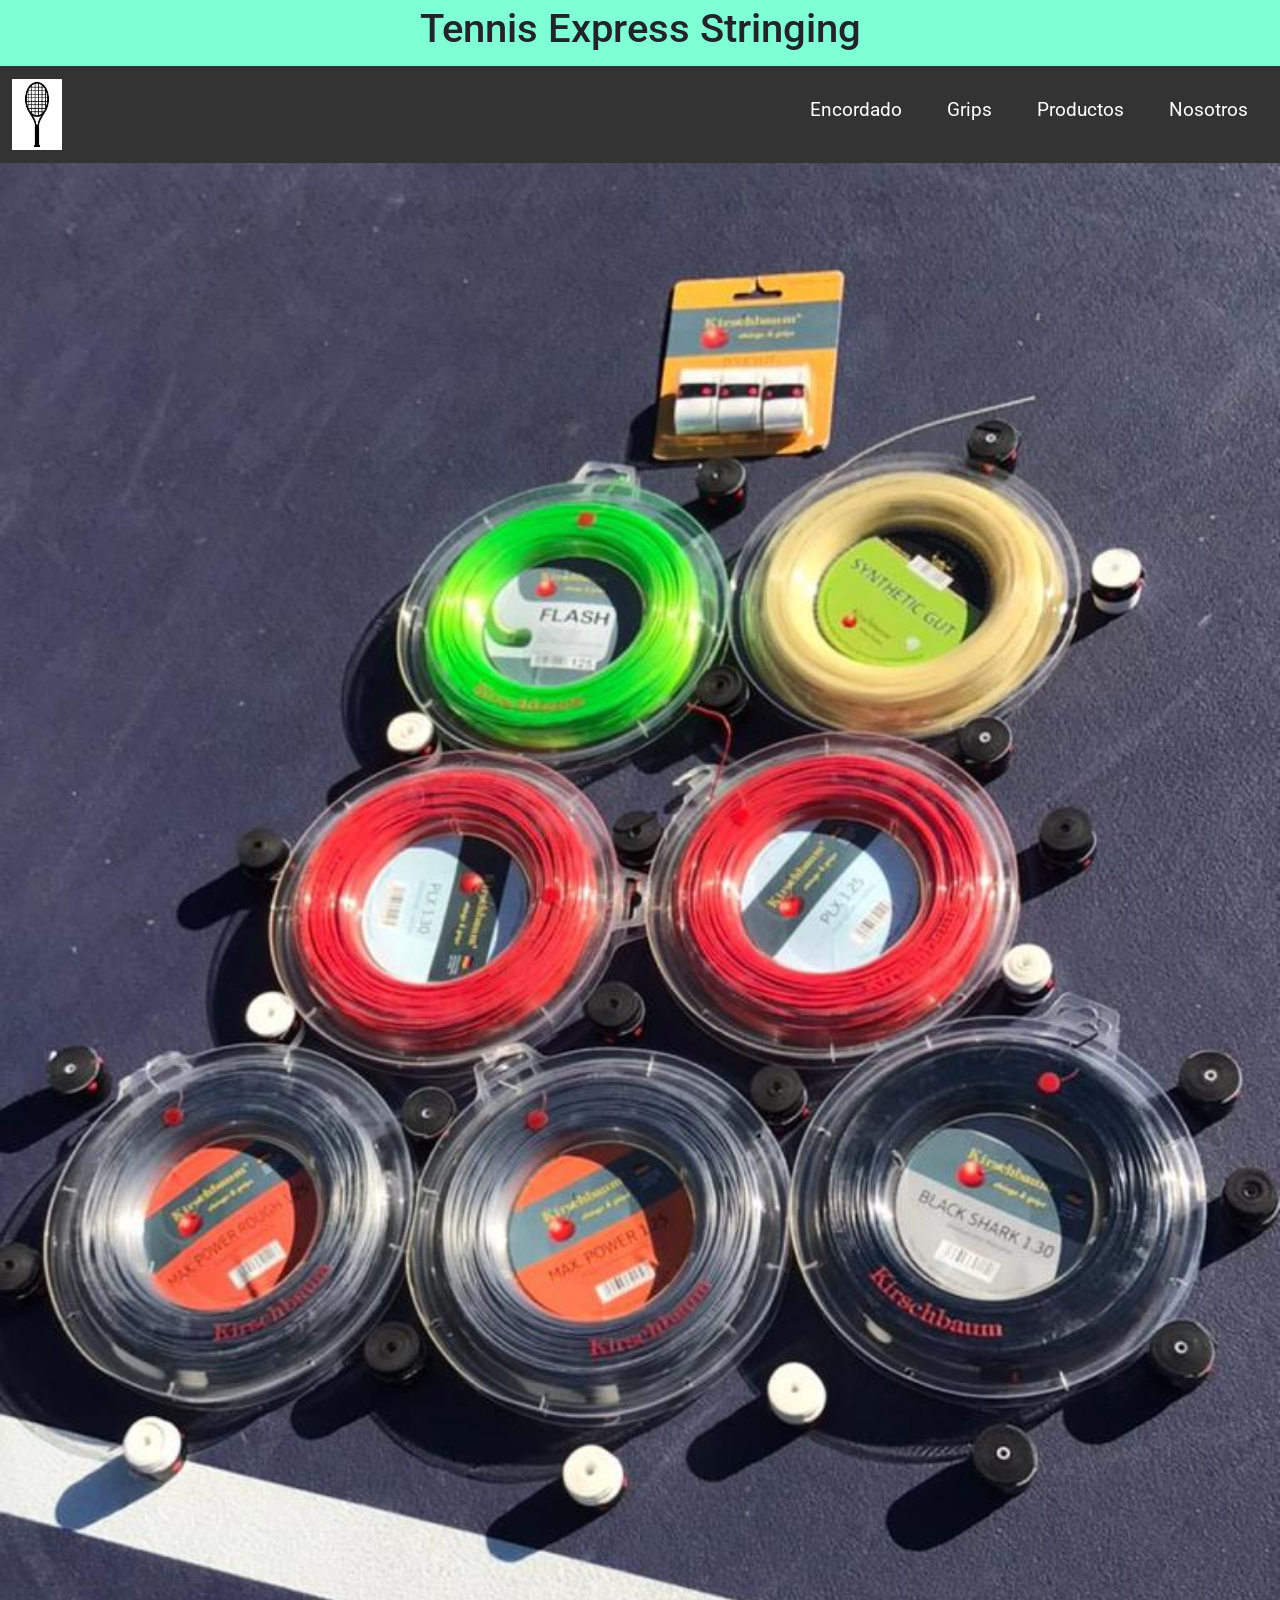
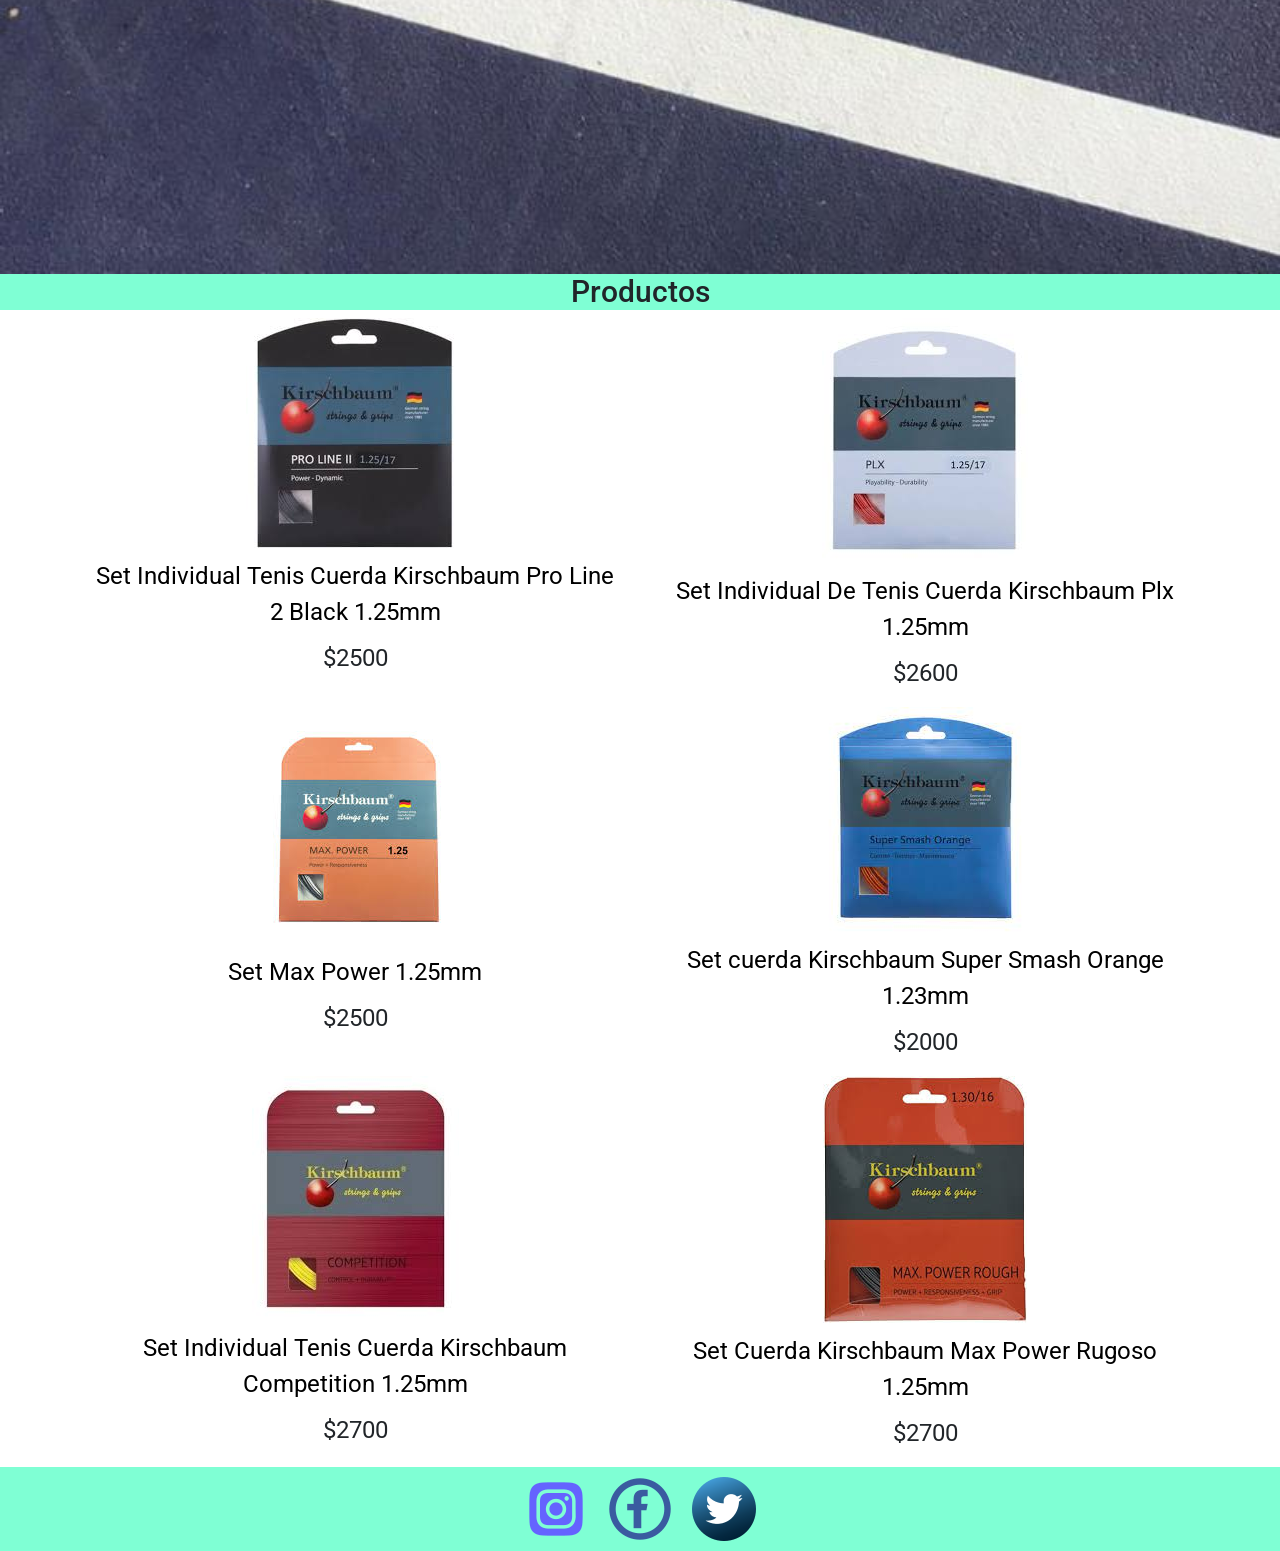
<file: Clase 2/pages/productos.html>
<!DOCTYPE html>
<html lang="en">
<head>
    <meta charset="UTF-8">
    <meta http-equiv="X-UA-Compatible" content="IE=edge">
    <meta name="viewport" content="width=device-width, initial-scale=1.0">
    <title>Tennis Express Stringing- encordado y grips para raquetas de tennis</title>
    <link href="https://cdn.jsdelivr.net/npm/bootstrap@5.3.0-alpha1/dist/css/bootstrap.min.css" rel="stylesheet" integrity="sha384-GLhlTQ8iRABdZLl6O3oVMWSktQOp6b7In1Zl3/Jr59b6EGGoI1aFkw7cmDA6j6gD" crossorigin="anonymous">
    <link rel="shortcut icon" href="../img/favicon.png" type="image/x-icon" >
    <link rel="stylesheet" href="../css/style.css">
</head>
<body>      
<div class="contenedor">
    <header id="titulo">
      <h1>Tennis Express Stringing</h1>  
    </header>
    <!--inicio nav-->
          
    <nav class="navbar navbar-expand-lg sticky-top" id="nav"> 
            <div class="container-fluid" >             

                <a class="navbar-brand" href="../index.html">
                    <img src="../img/logo.png" width= 50 px alt="Logo Tennis Express Stringing">
                </a>
                <button class="navbar-toggler" type="button" data-bs-toggle="collapse" data-bs-target="#navbarSupportedContent" aria-controls="navbarSupportedContent" aria-expanded="false" aria-label="Toggle navigation">
                    <span class="navbar-toggler-icon "></span>
                  </button>
                  <div class="collapse navbar-collapse" id="navbarSupportedContent">

            <ul class="ms-auto mb-2 ">         
        <ul>
            <li>
                <a href="../pages/encordado.html">Encordado</a>
            </li>
            <li><a href="../pages/grips.html">Grips</a>
            </li>
            <li><a href="#">Productos</a>
            </li>
            <li><a href="../pages/nosotros.html">Nosotros</a>
            </li>
          </ul>
         
      </nav>
<!--ends nav-->
</body>
<aside id="aside" class="foto">
    <img src="../img/fotoprodcarrousel3.jpg" width="100%" alt="foto de grips">
</aside>
<!--ends header-->
<main id="productos">
    
      <h1>Productos</h1>
    <section class="galeria">
        <div class="container text-center">
            <div class="row row-cols-2">
              <div class="col">   
                <figure>
                <img src= "../img/producto 1.jpg" alt="Set Individual Tenis Cuerda Kirschbaum Pro Line 2 Black 1.25mm">
                <figcaption>Set Individual Tenis Cuerda Kirschbaum Pro Line 2 Black 1.25mm</figcaption>
                <p class="price">$2500</p>
            </figure>      
              </div>
              <div class="col">
                <figure>
                    <img src= "../img/producto 2.jpg" alt="Set Individual De Tenis Cuerda Kirschbaum Plx 1.25mm">
                    <figcaption>Set Individual De Tenis Cuerda Kirschbaum Plx 1.25mm</figcaption>
                    <p class="price">$2600</p>
                </figure>
              </div>
              <div class="col">
                <figure>
                    <img src= "../img/producto 3.jpg" alt="Set Max Power 1.25mm">
                    <figcaption>Set Max Power 1.25mm</figcaption>
                    <p class="price">$2500</p>
                </figure>
              </div>
              <div class="col">
                <figure>
                    <img src= "../img/producto 4.jpg" alt="Set cuerda Kirschbaum Super Smash Orange 1.23mm">
                    <figcaption>Set cuerda Kirschbaum Super Smash Orange 1.23mm</figcaption>
                    <p class="price">$2000</p>
                </figure>
              </div>
              <div class="col">
                <figure>
                    <img src= "../img/producto 5.jpg" alt="Set Individual Tenis Cuerda Kirschbaum Competition 1.25mm">
                    <figcaption>Set Individual Tenis Cuerda Kirschbaum Competition 1.25mm</figcaption>
                    <p class="price">$2700</p>
                </figure>                
              </div>
              <div class="col">
                <figure>
                    <img src= "../img/producto 6.jpg" alt="Set Cuerda Kirschbaum Max Power Rugoso 1.25mm">
                    <figcaption>Set Cuerda Kirschbaum Max Power Rugoso 1.25mm</figcaption>
                    <p class="price">$2700</p>
                </figure>
              </div>
            </div>
          </div>  
        
</main>
    <footer>
        <div class="pie">
        <a href="https://www.instagram.com/" target="_blank"> 
            <img src="../img/instagram.png" alt="Seguinos en Instagram">
        </a>
        </div>
       <div class="pie">
        <a href="https://www.facebook.com/" target="_blank">
            <img src="../img/facebook.png" alt="Seguinos en Facebook">
        </a>
        </div>
        <div class="pie">
        <a href="https://www.twitter.com/" target="_blank">
            <img src="../img/twitter.png" alt="Seguinos en Twitter">
        </a>            
       </div>
    </footer>
    </div>

    <script src="https://cdn.jsdelivr.net/npm/bootstrap@5.3.0-alpha1/dist/js/bootstrap.bundle.min.js" integrity="sha384-w76AqPfDkMBDXo30jS1Sgez6pr3x5MlQ1ZAGC+nuZB+EYdgRZgiwxhTBTkF7CXvN" crossorigin="anonymous"></script>    
</div> 
</body>
    </html>
</file>
<file: css/main.css>
@import url("https://fonts.googleapis.com/css2?family=Roboto:wght@100;300&display=swap");
.logo {
  padding: 10px 10px;
  background: white;
}

nav {
  position: sticky;
  background-color: #333;
  font-size: larger;
  padding: 10px 20px;
}
nav ul {
  padding: 10px 20px;
}
nav ul li {
  list-style: none;
  display: inline-block;
}
nav ul li a {
  padding: 10px 20px;
  text-decoration: none;
  color: white;
}
nav :hover {
  color: red;
}

.label-gral, .container form .name {
  padding: 10px;
  margin: 5px;
}

.container {
  display: flex;
  align-items: row;
}
.container form {
  padding: 10px 20px;
  text-align: center;
  color: #333;
  background: aquamarine;
}
.container form .tel {
  padding: 10px;
  margin: 5px;
}
.container form .email {
  padding: 10px;
  margin: 5px;
}
.container form textarea {
  margin-top: 30px;
  padding: 70px;
}
.container form .input {
  border-color: blue;
}

@media (max-width: 600px) {
  .container {
    flex-direction: column;
  }
}
.map {
  width: 100%;
  align-items: center;
}

.intro {
  font-size: larger;
  background-color: #333;
  color: white;
  width: 100%;
  text-align: center;
  margin-top: 0;
  padding: 10px;
}

footer {
  display: flex;
  justify-content: center;
  width: 100%;
  background: aquamarine;
  padding: 10px;
}

.pie {
  padding: 0 10px;
}

div.foto {
  display: flex;
  align-items: row;
}

@media (max-width: 700px) {
  .div.foto {
    flex-direction: column;
  }
}
.productos h1 {
  width: 100%;
  text-align: center;
  font-size: 40px;
  font-size: "Roboto", sans-serif;
  padding: 0.5em;
}

.galeria {
  display: flex;
  flex-direction: row;
  justify-content: space-evenly;
  background-color: white;
}
.galeria figure {
  text-align: center;
}
.galeria figure img {
  border-top-left-radius: 7px;
  border-top-right-radius: 7px;
}
.galeria figure figcaption {
  font-size: 1.5em;
  color: black;
  padding: 10px;
}
.galeria figure p.price {
  font-size: 1.5em;
}

.nosotros {
  width: 100%;
  text-align: center;
  background-color: #333;
  margin-top: 0;
  padding: 10px;
  color: white;
  font-size: larger;
}

body {
  background-color: aquamarine;
  font-family: Roboto, sans-serif;
  margin: 0;
  padding: 0;
}

header {
  padding: 5px;
  background-color: aquamarine;
  text-align: center;
}
</file>
<file: Clase 2/css/style.css>
@import url('https://fonts.googleapis.com/css2?family=Roboto:wght@100;300&display=swap');

body{
  font-family: Roboto, sans-serif;
  margin: 0;
  padding: 0 ;
}

header{
  padding: 5px;
  background-color: aquamarine;
  text-align: center;
}

.logo{
  padding: 10px 10px;  
  background: white;
}

nav{
 position: sticky;

 background-color: #333;
 font-size: larger;
}

nav ul li a{ 
 position: sticky;
 padding: 10px 20px;
 text-decoration: none;
 color:white ;

}

nav li{
 position: sticky;
 list-style: none;
 display:inline-block
}

nav ul li :hover {
  color:red;
}


.intro{
  width: 100%;
  text-align: center;
  background-color:#333;
  margin-top: 0;
  padding: 10px;
  color: white;
  font-size: larger;
}

.form{
  width: 100%;
  padding: 10px 20px;
  background:aquamarine;
  box-sizing: border-box;
  border-radius: 7px; 
  text-align:center;
  color: black;
  display: flex;
  flex-wrap: wrap;
  align-items: center;

}

textarea{
  margin-top: 30px;
  padding: 70px;
  }

.name{
  position: left;
  padding: 10px; 
  margin: 5px;
}

.tel{
  padding: 10px; 
  margin: 5px;
}

.email{
  padding: 10px;
  margin: 5px;
}

.input{
color: black;
}
.container{
  display: flex;
  flex-wrap: wrap;
  display: inline-block;
  margin-right: auto;

}
.section map{
  width: 100%;
  display: flex;
  flex-wrap: wrap;
  display: inline-block;
}

footer{
  display: flex;
  justify-content:center;
  width: 100%;
  background: aquamarine;
  padding: 10px;
} 
.pie{
  padding: 0 10px;
}

/* pagina productos */

#productos h1{
  text-align: center;
  font-size: 30px;  
  background: aquamarine;
}
  
#productos .galeria{  
  display: flex;
  flex-direction: row; 
  justify-content: space-evenly;
}

#productos .galeria figure{
  text-align: center;
}

#productos .galeria figure img{
  border-top-left-radius: 7px;
  border-top-right-radius: 7px;
}

#productos .galeria figure figcaption{
  font-size: 1.5em;
  color: black;
  padding: 10px;
}

#productos .galeria p.price{
 font-size: 1.5em;
}
</file>
